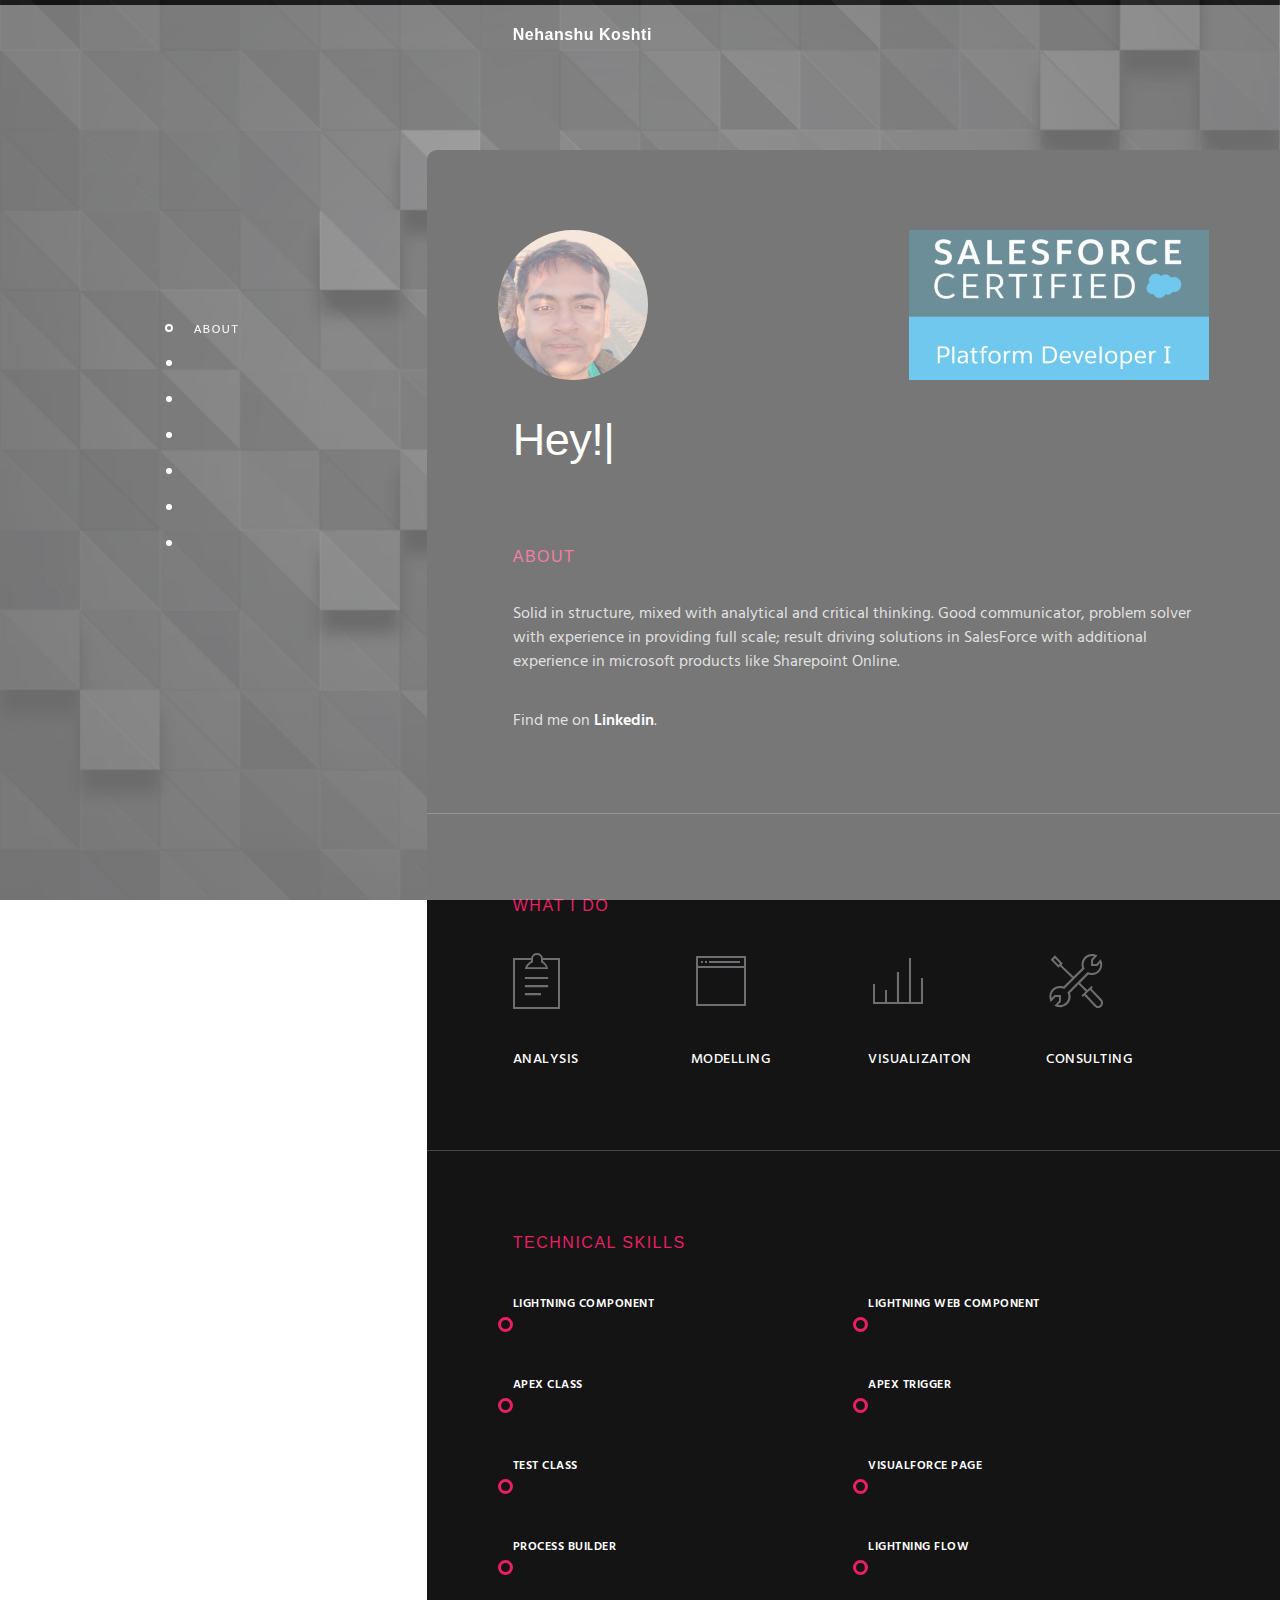
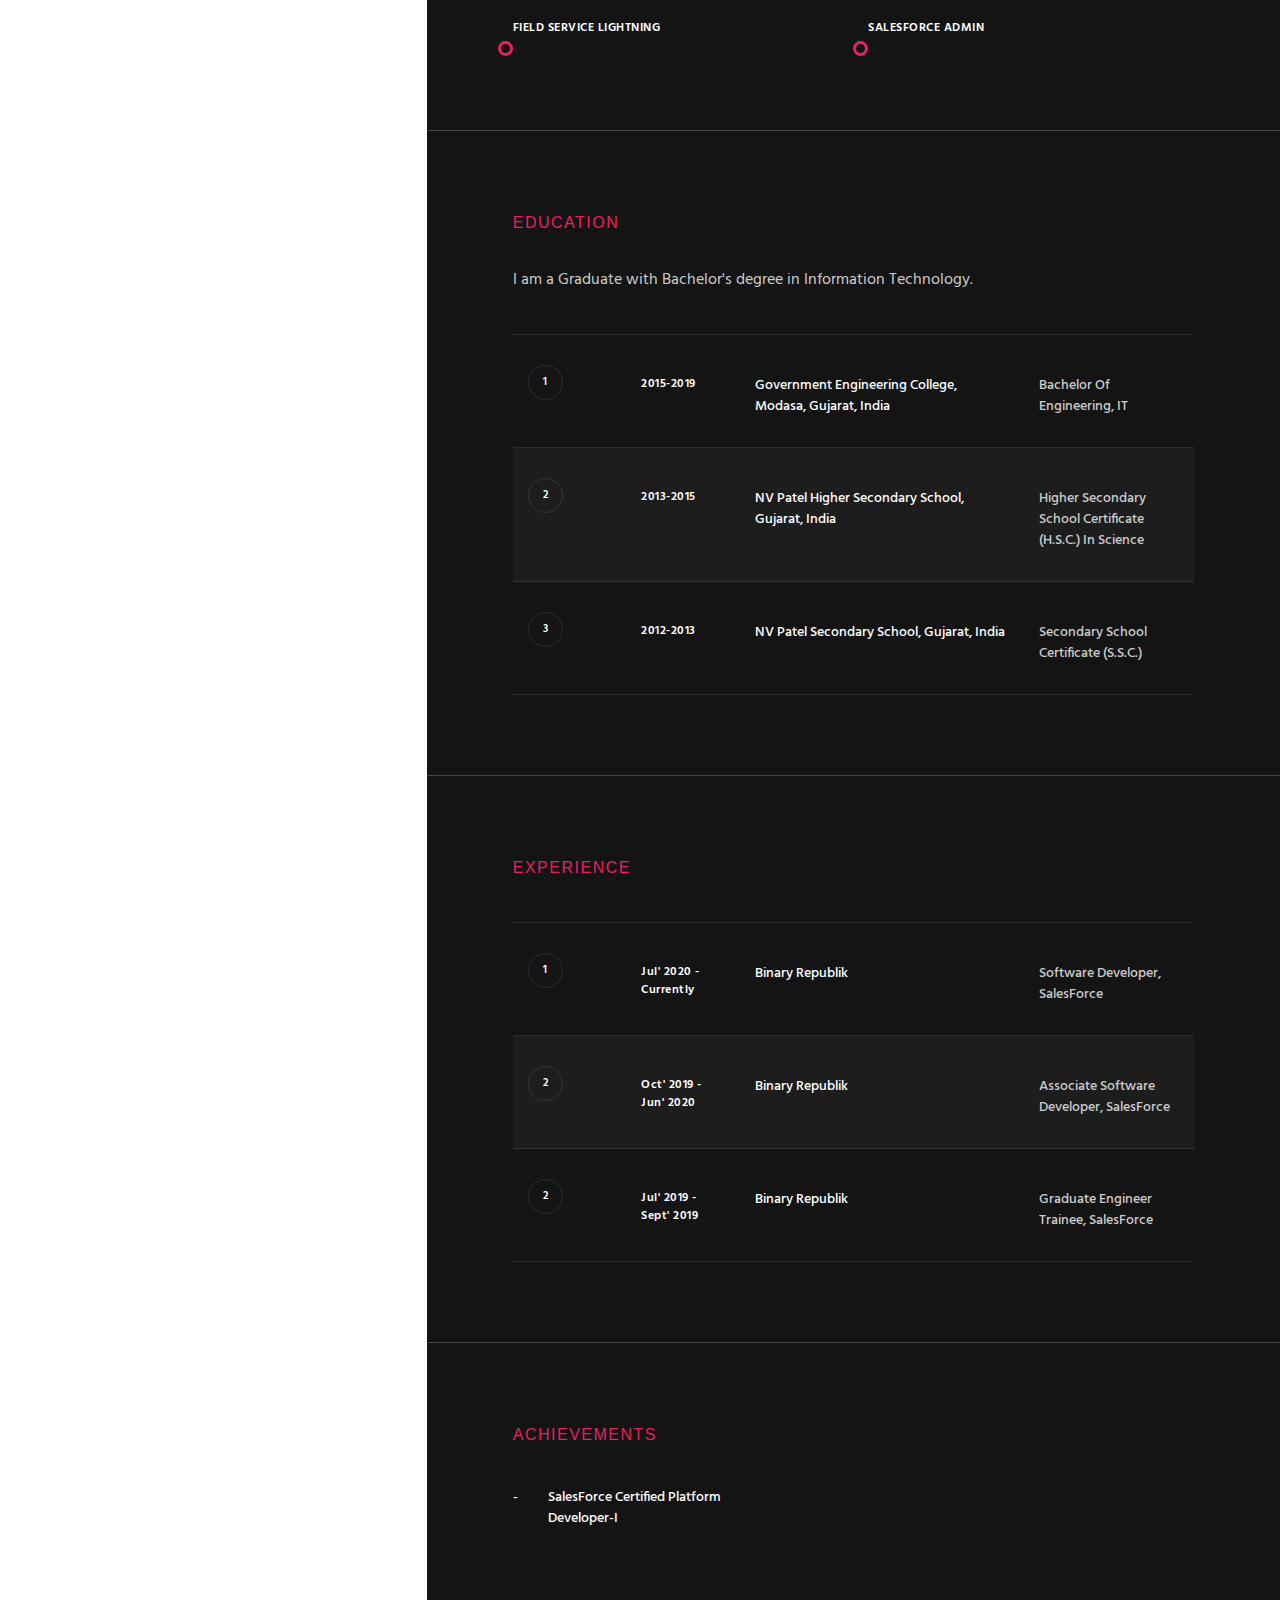
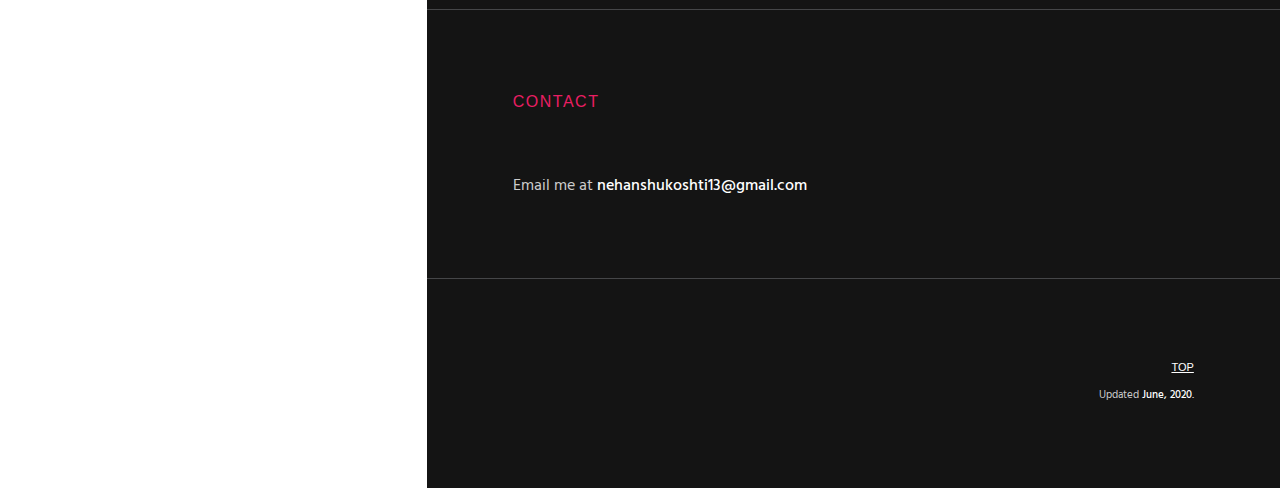
<file: index.html>
<!DOCTYPE html>
<html lang="en" class="no-js">

<head>
	<meta charset="UTF-8" />
	<meta name="viewport" content="width=device-width, initial-scale=1.0, maximum-scale=1.0, user-scalable=no" />
	<title>Nehanshu</title>
	<meta name="description" content="Nehanshu koshti- CV / Resume / Personal Website Template by Adit Pandey" />
	<meta name="keywords" content="Nehanshu koshti, SalesForce Developer, Software Engineer" />
	<meta name="author" content="Nehanshu koshti"/>

	<!--Favicon-->
	<link rel="shortcut icon" href="favicon.ico">
	<link rel="icon" href="favicon.ico" type="image/x-icon">

	<!--Fonts-->
	<link href='https://fonts.googleapis.com/css?family=Oswald:300,400,500,600,700|Hind:400,500,300,600' rel='stylesheet' type='text/css'>

	<!--CSS-->
	<link rel="stylesheet" type="text/css" href="css/style.css" />

</head>
<body id="body" data-ng-app="contactApp">

	<!--Fixed Bg Image-->
	<div class="fixed-bg"></div>
	<div class="fixed-bg-overlay"></div>
	<!--/Fixed Bg Image-->

	<!--Preloader-->
	<div id="pre_load" class="preloader-it">
		<div id="la_anim" class="la-anim-1"></div>
	</div>
	<!--/Preloader-->

	<!--Container-->
	<div class="container-fluid">
		<div class="row">
			<div id="vertical_nav_wrap" class="col-lg-4 col-xs-12 pad-zero vertical-nav-wrap">

				<!--Navigation-->
				<nav class="navbar navbar-default vertical-nav" role="navigation">
					<div class="navbar-header">
						<button type="button" class="btn btn-default navbar-toggle" data-toggle="collapse" 
						data-target="#navbar_collapse">
						<span class="mask"></span>
						<span class="btn-label">
							<span class="pe-7s-menu"></span>
						</span>
					</button>
				</div>
				<div class="collapse navbar-collapse" id="navbar_collapse">
					<ul class="nav navbar-nav">
						<li><a data-scroll href="#body"></a><span>about</span></li>
						<li><a data-scroll href="#services_sec"></a><span>services</span></li>
						<li><a data-scroll href="#skill_sec"></a><span>skills</span></li>
						<li><a data-scroll href="#edu_sec"></a><span>education</span></li>
						<li><a data-scroll href="#exp_sec"></a><span>experience</span></li>
						<li><a data-scroll href="#achivement_sec"></a><span>achivements</span></li>
					<!--	<li><a data-scroll href="#reference_sec"></a><span>reference</span> -->
							<li><a data-scroll href="#contact_sec"></a><span>contact</span></li>
						</ul>
					</div>
				</nav>
				<!--/Navigation-->

			</div>
			<div class="col-lg-8 col-xs-12 pad-zero">

				<!--Header-->
				<header>
					<div class="header-wrap col-lg-10 center-div">
						<div class="float-left name">
							<a data-scroll href="#body">
								<span>
									Nehanshu Koshti
								</span>
							</a>	
						</div>
					</div>
					<div class="clearfix"></div>
				</header>
				<!--/Header-->

				<!--Main Content-->
				<div id="main_content" class="content-block margin-top-150 margin-top-sm-70 margin-top-xs-50">
					
					<!--Introduction Sec-->
					<section id="intro_content_sec"  class="col-lg-10 col-md-11 col-sm-11 center-div intro-content-wrap sec-pad">
						<div class="row">
							<div class="person-img margin-bottom-xs col-md-6"></div>
							<a href="https://www.youracclaim.com/badges/f09fb046-1c1c-488d-8884-b8be28b7129c/public_url" target="blank"><div class="badge-img margin-bottom-xs col-md-6" style="float:right"></div></a>
						</div>
						<h1>
							Hey!<span id="typed"></span>
						</h1>
						<h6>
							about
						</h6>
						<p class="pad-bottom-35 wow fadeInUp" data-wow-duration=".6s">
							Solid in structure, mixed with analytical and critical thinking. Good communicator, problem solver with experience in providing full scale; result driving solutions in SalesForce with additional experience in microsoft products like Sharepoint Online.   
						</p>
						<p class="wow fadeInUp" data-wow-duration=".4s">
						Find me on <a class="goto-social" href="https://www.linkedin.com/in/nehanshu-koshti-b97408118/" target="_blank">Linkedin</a>.
						</p>
					</section>
					<!--/Introduction Sec-->

					<hr class="separater-hr"/>

					<!--WhatWeDo Sec-->
					<section id="services_sec"  class="col-lg-10 col-md-11 col-sm-11 center-div services-icon-wrap  sec-pad-top sec-pad-bottom-xs">
						<h6>what i do</h6>
						<div class="row">
							<div class="col-sm-3 col-xs-6 margin-bottom-sm icon-wrap wow fadeInLeft" data-wow-duration=".4s" data-wow-delay=".3s">
								<span class="icon pe-7s-note2"></span>
								<span class="key-fact">
									Analysis
								</span>
							</div>
							
							<div class="col-sm-3 col-xs-6 margin-bottom-sm icon-wrap wow fadeInLeft" data-wow-duration=".4s" data-wow-delay=".1s">
								<span class="icon pe-7s-browser"></span>
								<span class="key-fact">
									Modelling
								</span>
							</div>
							<div class="col-sm-3 col-xs-6 margin-bottom-sm icon-wrap wow fadeInLeft" data-wow-duration=".4s" data-wow-delay="0s">
								<span class="icon pe-7s-graph3"></span>
								<span class="key-fact">
									Visualizaiton
								</span>
							</div>
							<div class="col-sm-3 col-xs-6 margin-bottom-sm icon-wrap wow fadeInLeft" data-wow-duration=".4s" data-wow-delay=".2s">
								<span class=" icon pe-7s-tools"></span>
								<span class="key-fact">
									Consulting
								</span>
							</div>
							
						</div>
					</section>
					<!--/WhatWeDo Sec-->

					<hr class="separater-hr"/>

					<!--Skills Sec-->
					<section id="skill_sec"  class="col-lg-10 col-md-11 col-sm-11 center-div skills-wrap  sec-pad-top sec-pad-bottom-xs">
						<h6>technical skills</h6>
						<p class="wow fadeInUp" data-wow-duration=".4s">
						<div class="row margin-top-40">
							<div class="col-sm-5 margin-bottom-sm">
								<span class="progress-cat">Lightning Component</span>
								<div class="progress-bar-graph">
									<div class="progress-bar-wrap">
										<div class="bar-wrap">
											<span data-width="90">
												<strong><i>90</i>%</strong>
											</span>
										</div>
									</div>
								</div>
							</div>
							<div class="col-sm-offset-1 col-sm-5 margin-bottom-sm">
								<span class="progress-cat">Lightning Web Component</span>
								<div class="progress-bar-graph">
									<div class="progress-bar-wrap">
										<div class="bar-wrap">
											<span data-width="85">
												<strong><i>85</i>%</strong>
											</span>
										</div>
									</div>
								</div>
							</div>
							<div class="clearfix"></div>
							<div class="col-sm-5 margin-bottom-sm">
								<span class="progress-cat">Apex Class</span>
								<div class="progress-bar-graph">
									<div class="progress-bar-wrap">
										<div class="bar-wrap">
											<span data-width="80">
												<strong><i>80</i>%</strong>
											</span>	
										</div>
									</div>
								</div>
							</div>
							<div class="col-sm-offset-1 col-sm-5 margin-bottom-sm">
								<span class="progress-cat">Apex Trigger</span>
								<div class="progress-bar-graph">
									<div class="progress-bar-wrap">
										<div class="bar-wrap">
											<span data-width="85">
												<strong><i>85</i>%</strong>
											</span>
										</div>
									</div>
								</div>
							</div>
							<div class="clearfix"></div>
							<div class="col-sm-5 margin-bottom-sm">
								<span class="progress-cat">Test Class</span>
								<div class="progress-bar-graph">
									<div class="progress-bar-wrap">
										<div class="bar-wrap">
											<span data-width="75">
												<strong><i>75</i>%</strong>
											</span>
										</div>
									</div>
								</div>
							</div>
							<div class="col-sm-offset-1 col-sm-5 margin-bottom-sm">
								<span class="progress-cat">Visualforce page</span>
								<div class="progress-bar-graph">
									<div class="progress-bar-wrap">
										<div class="bar-wrap">
											<div class="bar-wrap">
												<span data-width="75">
													<strong><i>75</i>%</strong>
												</span>
											</div>
										</div>
									</div>
								</div>
							</div>
							<div class="clearfix"></div>
							<div class="col-sm-5 margin-bottom-sm">
								<span class="progress-cat">Process builder</span>
								<div class="progress-bar-graph">
									<div class="progress-bar-wrap">
										<div class="bar-wrap">
											<span data-width="90">
												<strong><i>90</i>%</strong>
											</span>
										</div>
									</div>
								</div>
							</div>
							<div class="col-sm-offset-1 col-sm-5 margin-bottom-sm">
								<span class="progress-cat">Lightning Flow</span>
								<div class="progress-bar-graph">
									<div class="progress-bar-wrap">
										<div class="bar-wrap">
											<div class="bar-wrap">
												<span data-width="90">
													<strong><i>90</i>%</strong>
												</span>
											</div>
										</div>
									</div>
								</div>
							</div>
							<div class="col-sm-5 margin-bottom-sm">
								<span class="progress-cat">Field Service Lightning</span>
								<div class="progress-bar-graph">
									<div class="progress-bar-wrap">
										<div class="bar-wrap">
											<span data-width="65">
												<strong><i>65</i>%</strong>
											</span>
										</div>
									</div>
								</div>
							</div>
							<div class="col-sm-offset-1 col-sm-5 margin-bottom-sm">
								<span class="progress-cat">Salesforce Admin</span>
								<div class="progress-bar-graph">
									<div class="progress-bar-wrap">
										<div class="bar-wrap">
											<div class="bar-wrap">
												<span data-width="70">
													<strong><i>70</i>%</strong>
												</span>
											</div>
										</div>
									</div>
								</div>
							</div>
							<div class="clearfix"></div>
						</div>
					</section>
					<!--/Skills Sec-->

					<hr class="separater-hr"/>

					<!--Work Sec-->
					<div  class="portfolio-wrap project-gallery padding-sec-lg">


					</div>

					<!--/Work Sec-->


					<!--Qualfication Sec-->
					<section id="edu_sec"  class="col-lg-10 col-md-11 col-sm-11 center-div education-wrap  sec-pad">
						<h6>education</h6>
						<p class="wow fadeInUp" data-wow-duration=".4s">
							I am a Graduate with Bachelor's degree in Information Technology.
						</p>
						<div class="qualfication-wrap">
							<div class="qualfication first-row wow fadeInUp" data-wow-duration=".4s">
								<div class="col-sm-2">
									<span class="row-count"><span>1</span></span>
								</div>
								<div class="col-sm-2">
									<span class="yr-pers vertical-align-pad">2015-2019</span>
								</div>
								<div class="col-sm-5">
									<span class="insti vertical-align-pad">Government Engineering College, Modasa, Gujarat, India</span>
								</div>
								<div class="col-sm-3">
									<span class="design vertical-align-pad">
										Bachelor of Engineering, IT
									</span>
								</div>
							</div>
							<div class="qualfication wow fadeInUp" data-wow-duration=".4s">
								<div class="col-sm-2">
									<span class="row-count"><span>2</span></span>
								</div>
								<div class="col-sm-2">
									<span class="yr-pers vertical-align-pad">2013-2015</span>
								</div>
								<div class="col-sm-5">
									<span class="insti vertical-align-pad">NV Patel Higher Secondary School, Gujarat, India</span>
								</div>
								<div class="col-sm-3">
									<span class="design vertical-align-pad">
										Higher Secondary School Certificate (H.S.C.) in Science
									</span>
								</div>
							</div>
							<div class="qualfication wow fadeInUp" data-wow-duration=".4s">
								<div class="col-sm-2">
									<span class="row-count"><span>3</span></span>
								</div>
								<div class="col-sm-2">
									<span class="yr-pers vertical-align-pad">2012-2013</span>
								</div>
								<div class="col-sm-5">
									<span class="insti vertical-align-pad">NV Patel Secondary School, Gujarat, India</span>
								</div>
								<div class="col-sm-3">
									<span class="design vertical-align-pad">
										Secondary School Certificate (S.S.C.)
									</span>
								</div>
							</div>
						</div>
					</section>
					<!--/Qualfication Sec-->
					
					<hr class="separater-hr"/>

					<!--Project Sec-->
				<!--	<section id="edu_sec"  class="col-lg-10 col-md-11 col-sm-11 center-div education-wrap  sec-pad"> 
						<h6>Projects</h6>
						<p class="wow fadeInUp" data-wow-duration=".4s">With over 1.3 years of professional experience I have worked on multiple projects. Listing the projects and my role in them in order from most recent to older projects below. For my academic projects with sample of work please check the last two projects.</br>
						Find my blog of learnings and solutions I have created in my projects <a href="https://aditpandey.github.io/learningslist" style="color:gray"><strong>Here</strong></a></p>
						<div class="qualfication-wrap">
								<div class="qualfication first-row wow fadeInUp" data-wow-duration=".4s">
								<div class="col-sm-2">
									<span class="row-count"><span>1</span></span>
								</div>
								<div class="col-sm-10">																					
									<strong>Project Tracking Solution — Progress tracking reporting and Integration. (Energy and construction domain)</strong></br>
									<span class="dash-pointer">-</span>	
									<span class="achive-pts">Collaborating with a major consulting firm worked on a report utilizing data from  On Premise Project Web App consisting data of projects for a Major Public Sector Corporation. Provided integration platform for reporting by setting up Azure Users for the company, Deciding architecture, setting up Power Bi environment, setting up and connecting gateway, troubleshooting issues in Reports, providing a solution to capture history data for progress tracking, creating custom Power BI connector in MS Automate, integrating reports with on premise SharePoint using Power BI Embed and Power BI API. Created SRS and Technical Architecture Document, System Manual and Standards Operations Procedure for the project. Also conducted demos to conclude the project.</span>
								</div>
								</div>
								<div class="qualfication wow fadeInUp" data-wow-duration=".4s">
								<div class="col-sm-2">
									<span class="row-count"><span>2</span></span>
								</div>
								<div class="col-sm-10">
									<strong>Pharmaceutical Data Solutions — Competitive and operational analysis dashboards. (Pharma domain) </strong></br>
									<span class="dash-pointer">-</span>	
									<span class="achive-pts">Designed and modeled data with over 4 million rows in Power Bi. Used multiple data sources like Amazon RedShift and Postgre SQL to get the data. Optimized the dashboard to store and visualize data within Pro License Limitations. Created Competitive analysis dashboard providing client a solution to compare with the competitors and also Created an Expense Tracking and Growth analyzing solution using the SalesForce data to help user track their Expenditure, Events turnout and success and Growth to make business decisions.</span>
								</div>
								</div>
								<div class="qualfication wow fadeInUp" data-wow-duration=".4s">
								<div class="col-sm-2">
									<span class="row-count"><span>3</span></span>
								</div>
								<div class="col-sm-10">
									<strong>Be_PLG — Document Generation Solution. (Construction Domain)</strong></br>
									<span class="dash-pointer">-</span>	
									<span class="achive-pts">Working as an associate software developer created reports for a property letter generation system showcasing Business driving simple data reports like important document status, generated document report, document approval status report and 2 other reports as per requirements using data from SharePoint and creating logic and tabular visualization for the reports using JS and HTML and integrated the reports on Sharepoint Online. Also created documentation like User Guide and Deployment Guide for the client and provided a training session for conclusion</span>
								</div>
								</div>
								<div class="qualfication wow fadeInUp" data-wow-duration=".4s">
								<div class="col-sm-2">
									<span class="row-count"><span>4</span></span>
								</div>
								<div class="col-sm-10">
									<strong>SuretyWave — Bond Providing Application</strong></br>
									<span class="dash-pointer">-</span>	
									<span class="achive-pts">Worked as an itern on a Data Purging and Archival module providing data cleaning and archival solution for years of bond data. Used C# and angular with SQL Server to provide reports, worked on complex stored procedures on SQL server and created and converted 50 reports from RDLC to angular based tabular visuals. Created procedures to remove bonds and archive bonds based on configurations at time of creation, preferences selected by user or automated purging and archival for bonds before a certain period or with decided properties</span>
								</div>		
								</div>
								<div class="qualfication wow fadeInUp" data-wow-duration=".4s">
								<div class="col-sm-2">
									<span class="row-count"><span>5</span></span>
								</div>
								<div class="col-sm-10">
									<strong>Formula1 Statistical Analysis Report - Academic Project  </strong> <a href="https://aditpandey.github.io/f1" style="color:gray"><strong>  Check it here</strong></a></br>
									<span class="dash-pointer">-</span>	
									<span class="achive-pts">Used web scraping in power bi to get data required for the dashboard. With personal drive and interest for F1, cerated a report to analyse data of results over all the 70 years of Formula 1 racing including track, driver and team comparisons based on my own curosity to know details in a way not found anywhere else.</span>
								</div>
								</div>
								<div class="qualfication wow fadeInUp" data-wow-duration=".4s">
								<div class="col-sm-2">
									<span class="row-count"><span>6</span></span>
								</div>
								<div class="col-sm-10">																		
									<strong>HR Analysis- Academic Project</strong> <a href="https://aditpandey.github.io/hr" style="color:gray"><strong>  Check it here</strong></a></br>
									<span class="dash-pointer">-</span>	
									<span class="achive-pts">Created a report with sample data of an organization which is one of the most common use case of organizational data. Analyzed data for all derivable reports and then created hiring, salary, experience and gender analysis and trends for an organization. Implementd an export report to PDF and send as Email functionality for the report using Poower BI embeeded and Power BI rest API. Developed an app/custom connector on MS Automate to achieve the fore mentioned functionality. </span>
								</div>
							</div>								
							
						</div>
					</section>
					<!--/Project Sec-->
				


				<!--	<hr class="separater-hr"/>  -->

					<!--Experience Sec-->
					<section id="exp_sec"  class="col-lg-10 col-md-11 col-sm-11 center-div education-wrap  sec-pad">
						<h6>experience</h6>
						<div class="qualfication-wrap">
							<div class="qualfication first-row wow fadeInUp" data-wow-duration=".4s">
								<div class="col-sm-2">
									<span class="row-count"><span>1</span></span>
								</div>
								<div class="col-sm-2">
									<span class="yr-pers vertical-align-pad">Jul' 2020 - Currently</span>
								</div>
								<div class="col-sm-5">
									<span class="insti vertical-align-pad">Binary Republik</span>
								</div>
								<div class="col-sm-3">
									<span class="design vertical-align-pad">
										Software developer, SalesForce
									</span>
								</div>
							</div>
							<div class="qualfication wow fadeInUp" data-wow-duration=".4s">
								<div class="col-sm-2">
									<span class="row-count"><span>2</span></span>
								</div>
								<div class="col-sm-2">
									<span class="yr-pers vertical-align-pad">Oct' 2019 - Jun' 2020</span>
								</div>
								<div class="col-sm-5">
									<span class="insti vertical-align-pad">Binary Republik</span>
								</div>
								<div class="col-sm-3">
									<span class="design vertical-align-pad">
										Associate Software Developer, SalesForce
									</span>
								</div>
							</div>
							<div class="qualfication wow fadeInUp" data-wow-duration=".4s">
								<div class="col-sm-2">
									<span class="row-count"><span>2</span></span>
								</div>
								<div class="col-sm-2">
									<span class="yr-pers vertical-align-pad">Jul' 2019 - Sept' 2019</span>
								</div>
								<div class="col-sm-5">
									<span class="insti vertical-align-pad">Binary Republik</span>
								</div>
								<div class="col-sm-3">
									<span class="design vertical-align-pad">
										Graduate Engineer Trainee, SalesForce
									</span>
								</div>
							</div>
						
					</section>
					<!--/Experience Sec-->

					<hr class="separater-hr"/>

					<!--Achivement Sec-->
					<section id="achivement_sec"  class="col-lg-10 col-md-11 col-sm-11 center-div achivement-wrap  sec-pad-top sec-pad-bottom-sm">
						<h6>ACHIEVEMENTS</h6>
						<div class="achivement-list-wrap margin-top-40">
							<ul class="row">
								<li class="col-sm-6">
									<ul>
										<li class="margin-bottom-xs wow fadeInUp" data-wow-duration=".4s" data-wow-delay="0s">
											<span class="dash-pointer">-</span>
											<span class="achive-pts">SalesForce Certified Platform Developer-I</span>
										</li>
										
									</ul>
								</li>

							</ul>
						</div>
					</section>
					<!--/Achivement Sec-->

					<!--]<hr class="separater-hr"/>

					<!--Rference Sec-->
					<!--<section id="reference_sec"  class="col-lg-10 col-md-11 col-sm-11 center-div education-wrap  sec-pad">
						<h6>reference</h6>
						<div class="qualfication-wrap">
							<div class="qualfication first-row wow fadeInUp" data-wow-duration=".4s">
								<div class="col-sm-2">
									<span class="row-count"><span>1</span></span>
								</div>

								<div class="col-sm-5">
									<span class="insti vertical-align-pad">Pooja Atkotiya<br>Sharepoint engineer<br> @ Alept consulting Pvt Ltd</span>
								</div>
								<div class="col-sm-5">
									<span class="design vertical-align-pad">
										<a href="mailto:pooja.atkotiya@gmail.com" style="color: white">pooja.atkotiya@gmail.com</a>
									</span>
								</div>
							</div>
							<div class="qualfication wow fadeInUp" data-wow-duration=".4s">
								<div class="col-sm-2">
									<span class="row-count"><span>2</span></span>
								</div>
								<div class="col-sm-5">
									<span class="insti vertical-align-pad">Karan Kular<br>Senior Software Engineer</br> @ CGI Inc</span>
								</div>
								<div class="col-sm-5">
									<span class="design vertical-align-pad">
										<a href="mailto:kbkular@gmail.com" style="color: white">kbkular@gmail.com</a>
									</span>
								</div>
							</div>

							
						</section>
						<!--/Reference Sec-->
						
						<hr class="separater-hr"/>
						
						<!--Contact Sec-->
						<section id="contact_sec"  class="col-lg-10 col-md-11 col-sm-11 center-div contact-wrap sec-pad">
							<h6>contact</h6>
							<div class="email-direct">
								<p class="wow fadeInRight" data-wow-duration=".4s">Email me at <a href="mailto:aditp7566@gmail.com">nehanshukoshti13@gmail.com</a></p>
							</div>
						</section>
						<!--Contact Sec-->
						
						<hr class="separater-hr"/>
						
						<!--Footer-->
						<footer class="col-lg-10 col-md-11 col-sm-11 center-div contact-wrap  sec-pad">
							<div class="row">
								<div class="col-sm-6 available-wrap">
									<!--<span class="available-pointer"></span>
									<span class="available-tag">Available for Employment.</span>--!>
								</div>
								<div class="col-sm-6">
									<div class="goto-top text-right float-right">
										<a data-scroll href="#body">
											<span data-hover="top">
												top
											</span>
										</a>
									</div>
									<div class="copywrite-wrap text-right float-right">
										<p class="copywrite"></b> Updated <b>June, 2020.</b></p>
									</div>
								</div>
							</div>
						</footer>
						<!--/Footer-->
						
					</div>
					<!--/Main Content-->
					
				</div>
			</div>
		</div>
		<!-- /Container -->
		
		<!-- Scripts -->
		<script src="js/jquery-1.12.4.min.js"></script>
		<script src="js/angular.min.js"></script>
		<script src="js/bootstrap.min.js"></script>
		<script src="js/modernizr.custom.js"></script>
		<script src="js/app.js"></script>
		<script src="js/controllers.js"></script>
		<script src="js/jquery.placeholder.js"></script>
		<script src="js/smooth-scroll.js"></script>
		<script src="js/countTo.js"></script>
		<script src="js/jQuery.appear.js"></script>
		<script src="js/isotope.js"></script>
		<script src="js/typed.js"></script>
		<script src="js/lightgallery-all.js"></script>
		<script src="js/jquery.mousewheel.min.js"></script>
		<script src="js/owl.carousel.min.js"></script>
		<script src="js/froogaloop2.min.js"></script>
		<script src="js/wow.min.js"></script>
		<script src="js/init.js"></script>
	</body>

	</html>
</file>
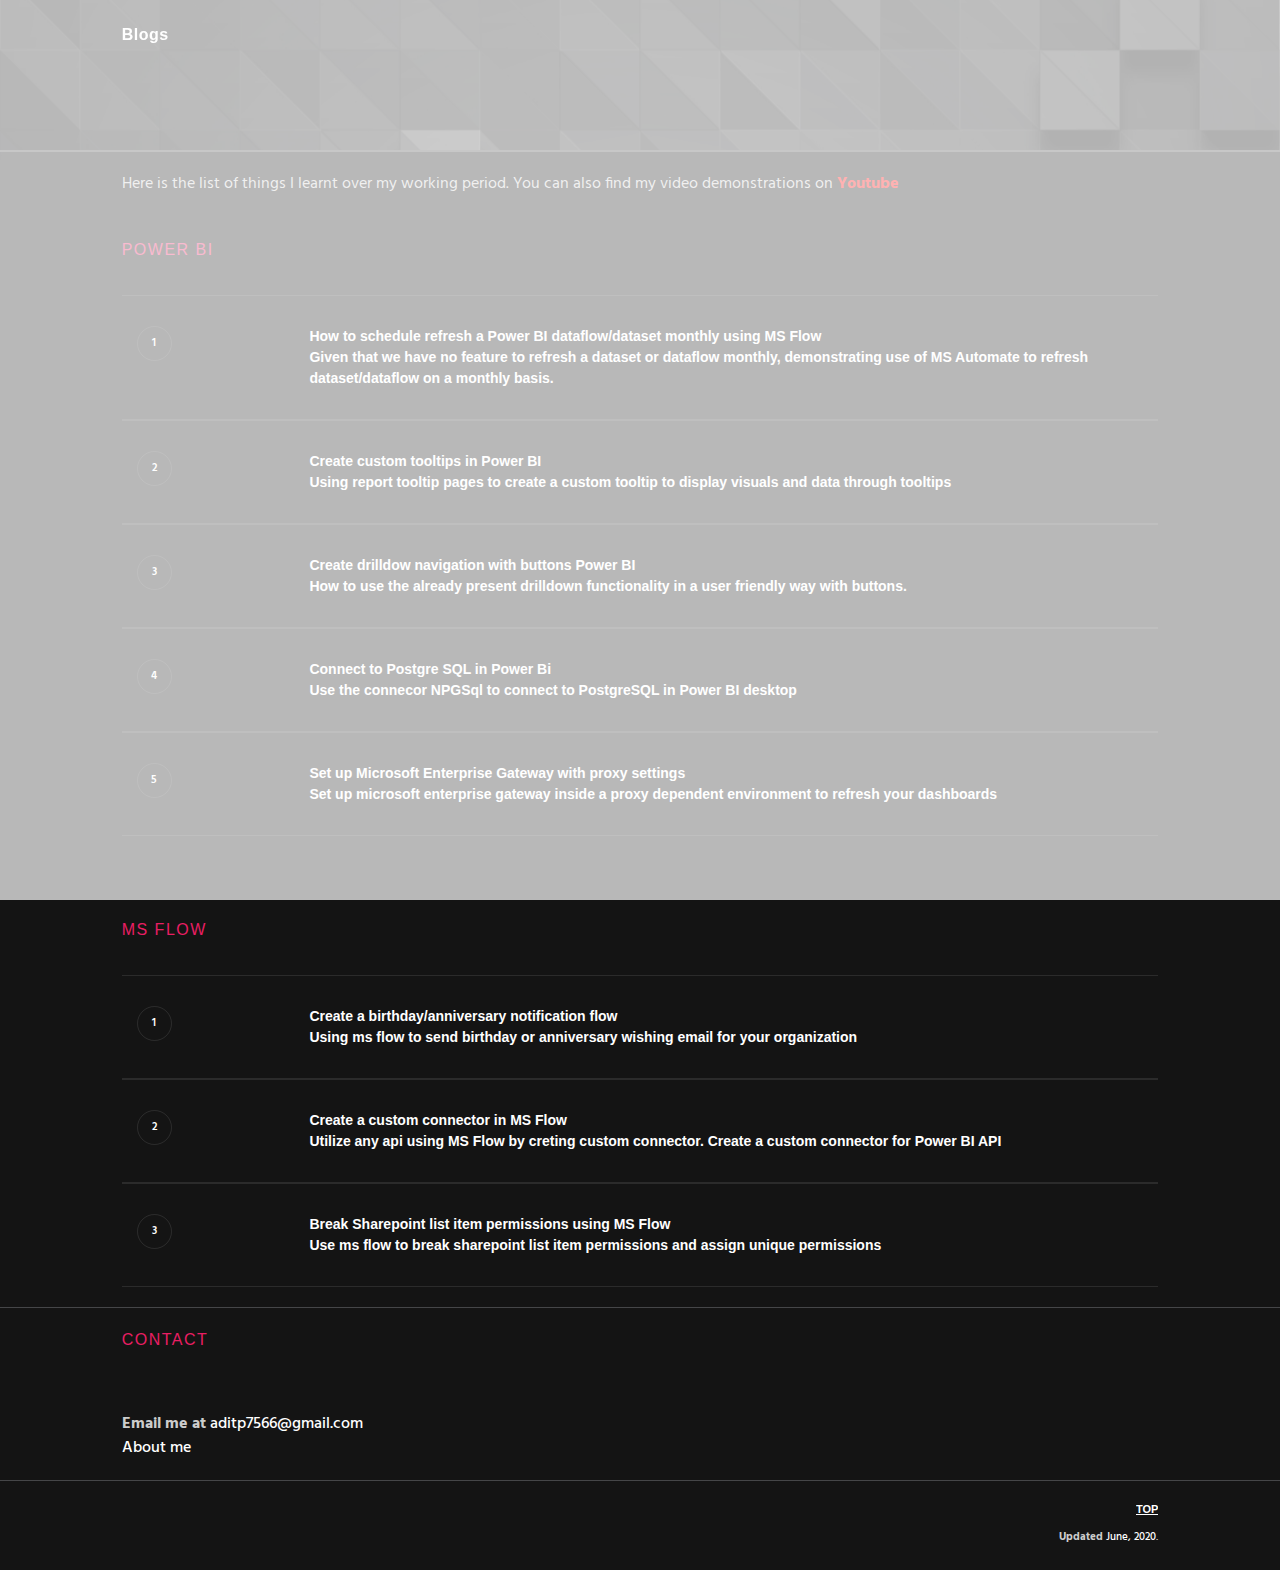
<file: learningslist.html>
<!DOCTYPE html>
<html lang="en" class="no-js">

<head>
	<meta charset="UTF-8" />
	<meta name="viewport" content="width=device-width, initial-scale=1.0, maximum-scale=1.0, user-scalable=no" />
	<title>Blog list</title>
	<meta name="description" content="Blog, techincal, power bi, ms flow" />
	<meta name="keywords" content="MS Flow, Power BI" />
	<meta name="author" content="Adit Pandey" />

	<!--Favicon-->
	<link rel="shortcut icon" href="favicon.ico">
	<link rel="icon" href="favicon.ico" type="image/x-icon">

	<!--Fonts-->
	<link href='https://fonts.googleapis.com/css?family=Oswald:300,400,500,600,700|Hind:400,500,300,600'
		rel='stylesheet' type='text/css'>

	<!--CSS-->
	<link rel="stylesheet" type="text/css" href="css/blogstyle.css" />

</head>

<body id="body" data-ng-app="contactApp">

	<!--Fixed Bg Image-->
	<div class="fixed-bg"></div>
	<div class="fixed-bg-overlay"></div>
	<!--/Fixed Bg Image-->

	<!--Preloader-->
	<div id="pre_load" class="preloader-it">
		<div id="la_anim" class="la-anim-1"></div>
	</div>
	<!--/Preloader-->

	<!--Container-->
	<div class="container-fluid">
		<div class="row">

			<div class="col-lg-12 col-xs-12 pad-zero">

				<!--Header-->
				<header>
					<div class="header-wrap col-lg-10 center-div">
						<div class="float-left name">
							<a data-scroll href="#body">
								<span>
									Blogs
								</span>
							</a>
						</div>
					</div>
					<div class="clearfix"></div>
				</header>
				<!--/Header-->

				<!--Main Content-->
				<div id="main_content" class="content-block margin-top-150 margin-top-sm-70 margin-top-xs-50">

					<!--Introduction Sec-->

					<!--/Introduction Sec-->

					<hr class="separater-hr" />

					<!--WhatWeDo Sec-->
					<!--/WhatWeDo Sec-->
					<!--Skills Sec-->
					<!-- <section id="skill_sec"  class="col-lg-10 col-md-11 col-sm-11 center-div skills-wrap  sec-pad-top sec-pad-bottom-xs">
						<h6>technical skills</h6>
						<p class="wow fadeInUp" data-wow-duration=".4s">
							With skills sharpened by experience, I am capable of providing full scale reporting solution from environment setup to deployment with my technical skills in Power bi. I have worked and aquired the skillset relating to Power BI as mentioned below. As an IT engineer I have also had development experience in react js and redux with Sharepoint online(SPFX). Currently in process of learning Tableau and Python + R to further enhance my skill set towards achieving my goal of being a data scientist 
						</p>
						<div class="row margin-top-40">
							<div class="clearfix"></div>
							<div class="col-sm-5 margin-bottom-sm">
								<span class="progress-cat">Microsoft Power Automate</span>
								<div class="progress-bar-graph">
									<div class="progress-bar-wrap">
										<div class="bar-wrap">
											<span data-width="75">
												<strong><i>75</i>%</strong>
											</span>
										</div>
									</div>
								</div>
							</div>
							<div class="col-sm-offset-1 col-sm-5 margin-bottom-sm">
								<span class="progress-cat">Sharepoint Online</span>
								<div class="progress-bar-graph">
									<div class="progress-bar-wrap">
										<div class="bar-wrap">
											<div class="bar-wrap">
												<span data-width="90">
													<strong><i>90</i>%</strong>
												</span>
											</div>
										</div>
									</div>
								</div>
							</div>
							<div class="col-sm-5 margin-bottom-sm">
								<span class="progress-cat">Python</span>
								<div class="progress-bar-graph">
									<div class="progress-bar-wrap">
										<div class="bar-wrap">
											<span data-width="65">
												<strong><i>65</i>%</strong>
											</span>
										</div>
									</div>
								</div>
							</div>
							<div class="col-sm-offset-1 col-sm-5 margin-bottom-sm">
								<span class="progress-cat">React JS/Javascript</span>
								<div class="progress-bar-graph">
									<div class="progress-bar-wrap">
										<div class="bar-wrap">
											<div class="bar-wrap">
												<span data-width="90">
													<strong><i>90</i>%</strong>
												</span>
											</div>
										</div>
									</div>
								</div>
							</div>
							<div class="clearfix"></div>
						</div>
					</section> -->
					<!--/Skills Sec-->



					<!--Qualfication Sec-->
					<!--/Qualfication Sec-->

					<hr class="separater-hr" />

					<!--Power Bi Sec-->
					<section id="edu_sec" class="col-lg-10 col-md-11 col-sm-11 center-div education-wrap  sec-pad">
						
						<p class="wow fadeInUp" data-wow-duration=".4s">
							Here is the list of things I learnt over my working period. You can also find my video demonstrations on <a href="https://www.youtube.com/channel/UCAfxT1AUwea-DdRui4fMT7A" target="blank"><strong style="color: red;">Youtube<strong</a>
						</p>

						<h6 style="margin-top: 42px;">Power Bi</h6>
						
							
							<a href="https://aditpandey.github.io/monthlyrefresh/monthlydatasetrefresh.html" target="blank">
								<div class="qualfication first-row wow fadeInUp" data-wow-duration=".4s">
									<div class="col-sm-2">
										<span class="row-count"><span>1</span></span>
									</div>
									<div class="col-sm-10">
										<strong>How to schedule refresh a Power BI dataflow/dataset monthly using MS
											Flow</strong></br>
										<span class="dash-pointer">Given that we have no feature to refresh a dataset or
											dataflow monthly, demonstrating use of MS Automate to refresh
											dataset/dataflow on a monthly basis.</span>
										<span class="achive-pts"></span>
									</div>
								</div>
							</a>
							<a href="https://aditpandey.github.io/customtooltip/customtooltip.html" target="blank">
								<div class="qualfication first-row wow fadeInUp" data-wow-duration=".4s">
									<div class="col-sm-2">
										<span class="row-count"><span>2</span></span>
									</div>
									<div class="col-sm-10">
										<strong>Create custom tooltips in Power BI</strong></br>
										<span class="dash-pointer">Using report tooltip pages to create a custom tooltip
											to display visuals and data through tooltips</span>
										<span class="achive-pts"></span>
									</div>
								</div>
							</a>
							<a href="https://aditpandey.github.io/drilldown/buttondrilldown.html" target="blank">
								<div class="qualfication first-row wow fadeInUp" data-wow-duration=".4s">
									<div class="col-sm-2">
										<span class="row-count"><span>3</span></span>
									</div>
									<div class="col-sm-10">
										<strong>Create drilldow navigation with buttons Power BI</strong></br>
										<span class="dash-pointer">How to use the already present drilldown functionality in a user friendly way with buttons.</span>
										<span class="achive-pts"></span>
									</div>
								</div>
							</a>
							<a href="https://aditpandey.github.io/" target="blank">
								<div class="qualfication first-row wow fadeInUp" data-wow-duration=".4s">
									<div class="col-sm-2">
										<span class="row-count"><span>4</span></span>
									</div>
									<div class="col-sm-10">
										<strong>Connect to Postgre SQL in Power Bi</strong></br>
										<span class="dash-pointer">Use the connecor NPGSql to connect to PostgreSQL in Power BI desktop</span>
										<span class="achive-pts"></span>
									</div>
								</div>
							</a>
							<a href="https://aditpandey.github.io/" target="blank">
								<div class="qualfication first-row wow fadeInUp" data-wow-duration=".4s">
									<div class="col-sm-2">
										<span class="row-count"><span>5</span></span>
									</div>
									<div class="col-sm-10">
										<strong>Set up Microsoft Enterprise Gateway with proxy settings</strong></br>
										<span class="dash-pointer">Set up microsoft enterprise gateway inside a proxy dependent environment to refresh your dashboards</span>
										<span class="achive-pts"></span>
									</div>
								</div>
							</a>
						
						</section>

						<!--MS Flow Sec-->
						<section id="edu_sec" class="col-lg-10 col-md-11 col-sm-11 center-div education-wrap  sec-pad">
							<h6 style="margin-top: 42px;">MS Flow</h6>
							<a href="https://aditpandey.github.io/" target="blank">
								<div class="qualfication first-row wow fadeInUp" data-wow-duration=".4s">
									<div class="col-sm-2">
										<span class="row-count"><span>1</span></span>
									</div>
									<div class="col-sm-10">
										<strong>Create a birthday/anniversary notification flow</strong></br>
										<span class="dash-pointer"></span>
										<span class="achive-pts">Using ms flow to send birthday or anniversary wishing
											email for your organization</span>
									</div>
								</div>
							</a>
							<a href="https://aditpandey.github.io/" target="blank">
								<div class="qualfication first-row wow fadeInUp" data-wow-duration=".4s">
									<div class="col-sm-2">
										<span class="row-count"><span>2</span></span>
									</div>
									<div class="col-sm-10">
										<strong>Create a custom connector in MS Flow</strong></br>
										<span class="dash-pointer"></span>
										<span class="achive-pts">Utilize any api using MS Flow by  creting custom connector. Create a custom connector for Power BI API</span>
									</div>
								</div>
							</a>
							<a href="https://aditpandey.github.io/" target="blank">
								<div class="qualfication first-row wow fadeInUp" data-wow-duration=".4s">
									<div class="col-sm-2">
										<span class="row-count"><span>3</span></span>
									</div>
									<div class="col-sm-10">
										<strong>Break Sharepoint list item permissions using MS Flow</strong></br>
										<span class="dash-pointer"></span>
										<span class="achive-pts">Use ms flow to break sharepoint list item permissions and assign unique permissions</span>
									</div>
								</div>
							</a>
						</section>
				

				
				<!--/Project Sec-->




				<hr class="separater-hr" />

				<!--Contact Sec-->
				<section id="contact_sec" class="col-lg-10 col-md-11 col-sm-11 center-div contact-wrap sec-pad">
					<h6>contact</h6>
					<div class="email-direct">
						<p class="wow fadeInRight" data-wow-duration=".4s">Email me at <a
								href="mailto:aditp7566@gmail.com">aditp7566@gmail.com</a></p>
						<p class="wow fadeInRight" data-wow-duration=".4s"><a href="https://aditpandey.github.io">About
								me</a></p>
					</div>
				</section>
				<!--Contact Sec-->

				<hr class="separater-hr" />

				<!--Footer-->
				<footer class="col-lg-10 col-md-11 col-sm-11 center-div contact-wrap  sec-pad">
					<div class="row">
						<div class="col-sm-6 available-wrap">
							<!--<span class="available-pointer"></span>
										<span class="available-tag">Available for Employment.</span>--!>
									</div>
									<div class="col-sm-6">
										<div class="goto-top text-right float-right">
											<a data-scroll href="#body">
												<span data-hover="top">
													top
												</span>
											</a>
										</div>
										<div class="copywrite-wrap text-right float-right">
											<p class="copywrite"></b> Updated <b>June, 2020.</b></p>
										</div>
									</div>
								</div>
							</footer>
							<!--/Footer-->

						</div>
						<!--/Main Content-->

					</div>
			</div>
		</div>
		<!-- /Container -->

		<!-- Scripts -->
		<script src="js/jquery-1.12.4.min.js"></script>
		<script src="js/angular.min.js"></script>
		<script src="js/bootstrap.min.js"></script>
		<script src="js/modernizr.custom.js"></script>
		<script src="js/app.js"></script>
		<script src="js/controllers.js"></script>
		<script src="js/jquery.placeholder.js"></script>
		<script src="js/smooth-scroll.js"></script>
		<script src="js/countTo.js"></script>
		<script src="js/jQuery.appear.js"></script>
		<script src="js/isotope.js"></script>
		<script src="js/typed.js"></script>
		<script src="js/lightgallery-all.js"></script>
		<script src="js/jquery.mousewheel.min.js"></script>
		<script src="js/owl.carousel.min.js"></script>
		<script src="js/froogaloop2.min.js"></script>
		<script src="js/wow.min.js"></script>
		<script src="js/init.js"></script>
</body>

</html>
</file>
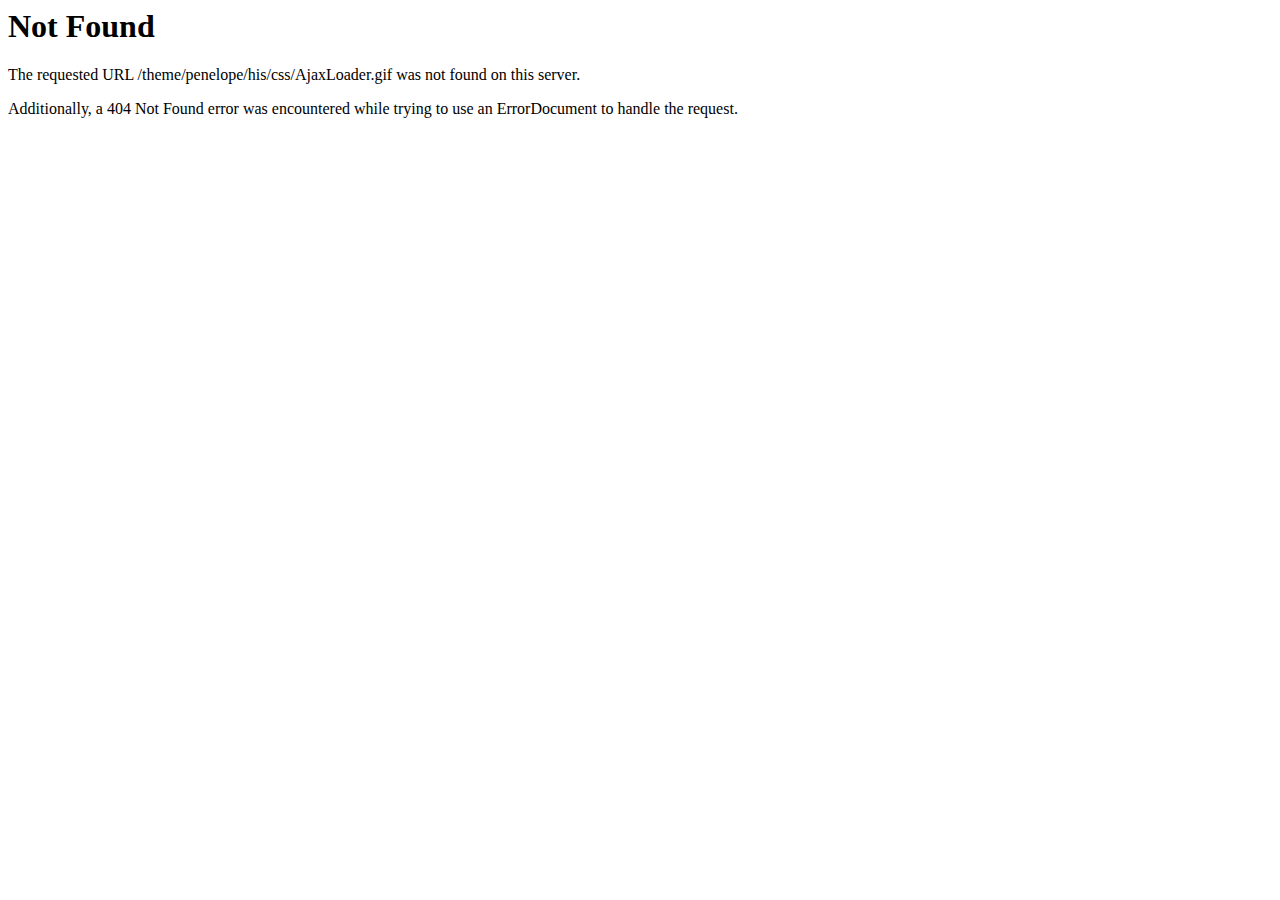
<file: css/AjaxLoader.html>
<!DOCTYPE HTML PUBLIC "-//IETF//DTD HTML 2.0//EN">
<html><head>
<title>404 Not Found</title>
</head><body>
<h1>Not Found</h1>
<p>The requested URL /theme/penelope/his/css/AjaxLoader.gif was not found on this server.</p>
<p>Additionally, a 404 Not Found
error was encountered while trying to use an ErrorDocument to handle the request.</p>
</body></html>
</file>
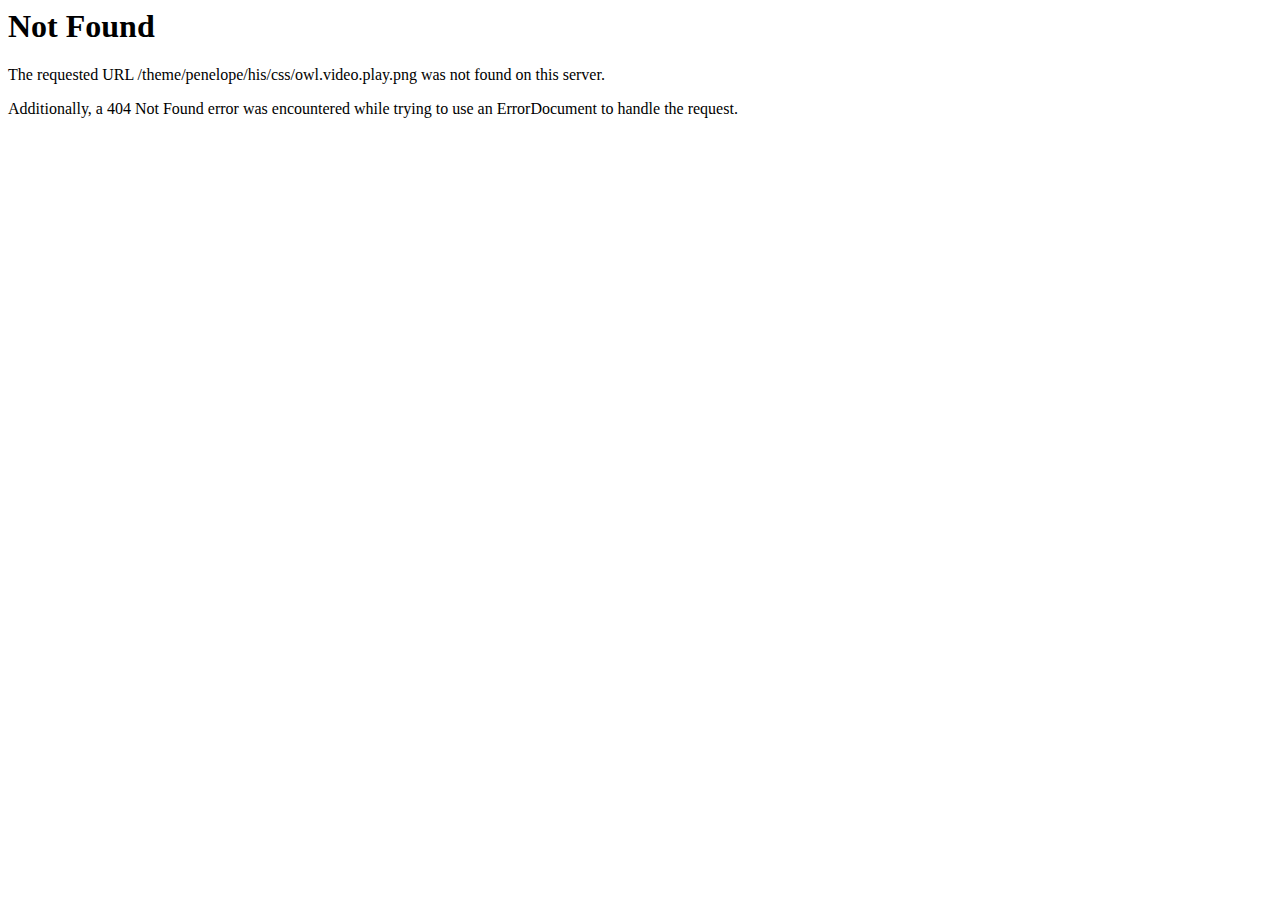
<file: css/owl.video.play.html>
<!DOCTYPE HTML PUBLIC "-//IETF//DTD HTML 2.0//EN">
<html><head>
<title>404 Not Found</title>
</head><body>
<h1>Not Found</h1>
<p>The requested URL /theme/penelope/his/css/owl.video.play.png was not found on this server.</p>
<p>Additionally, a 404 Not Found
error was encountered while trying to use an ErrorDocument to handle the request.</p>
</body></html>
</file>
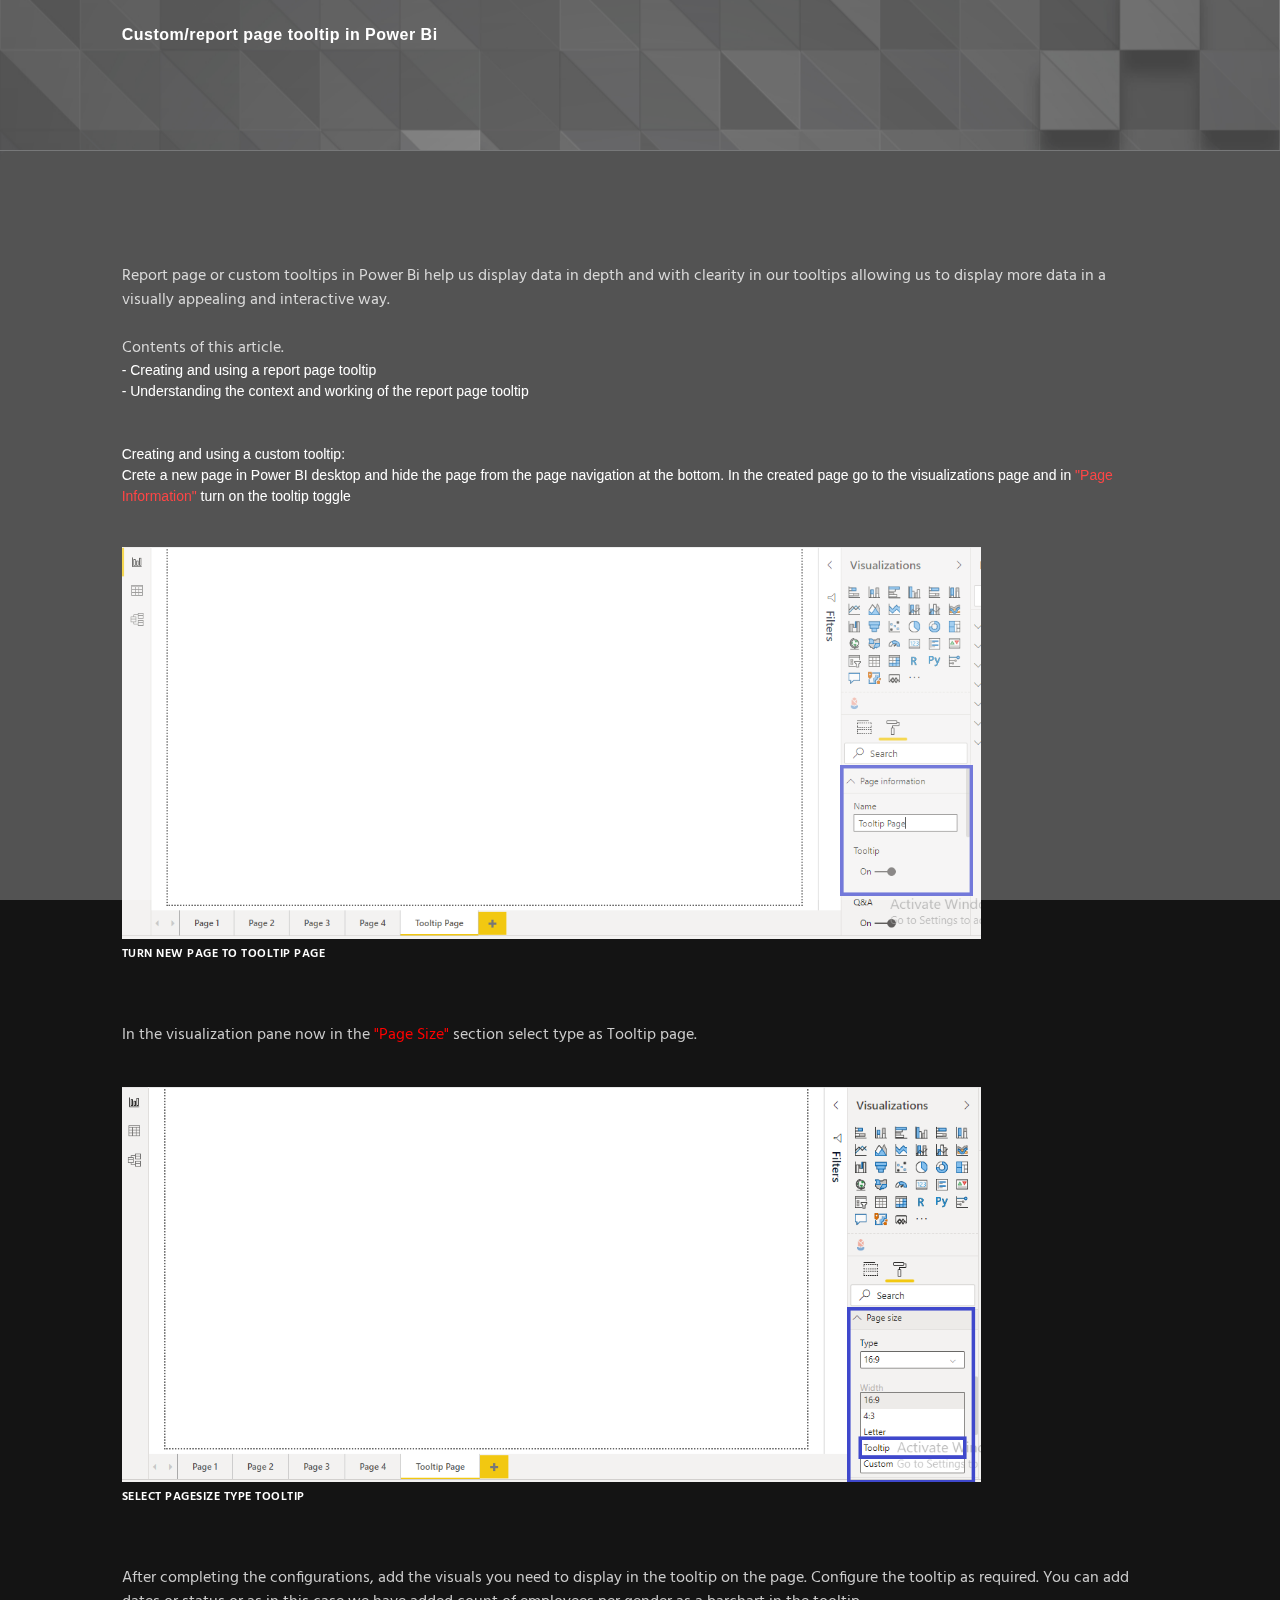
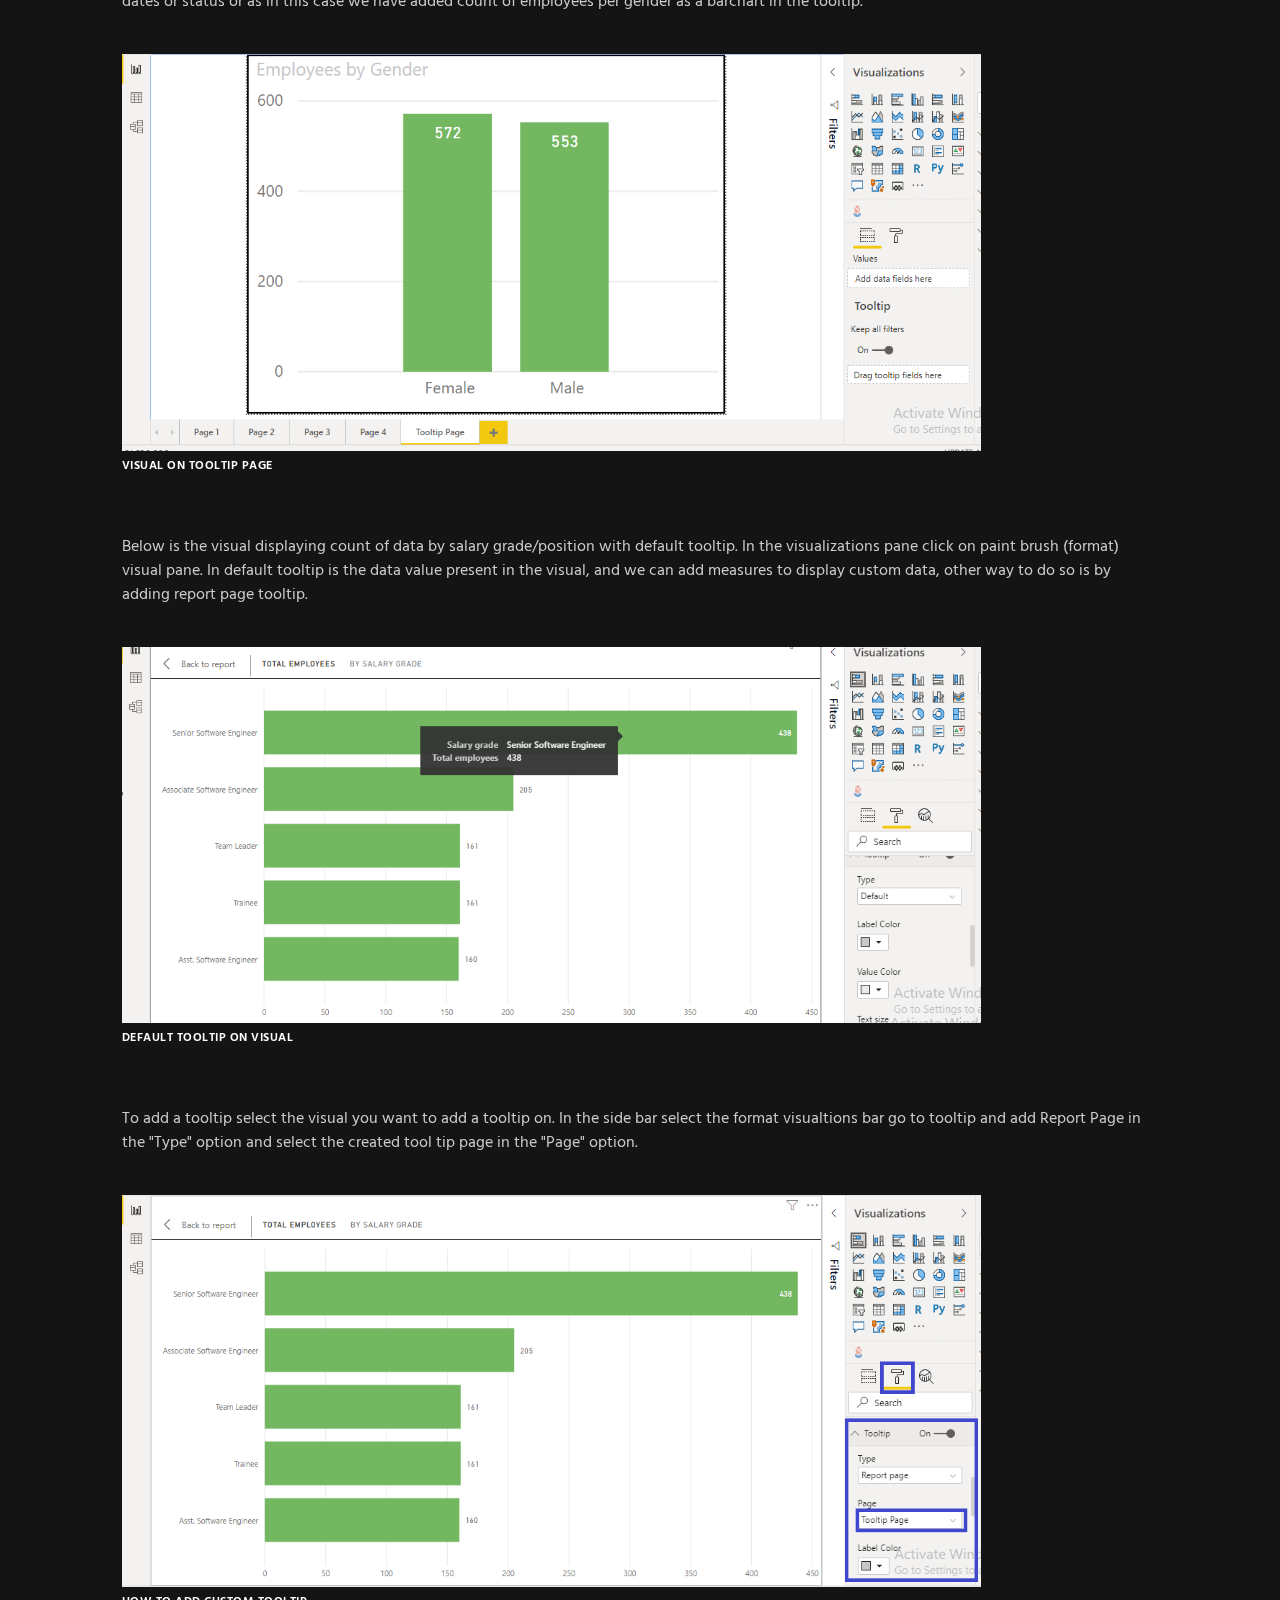
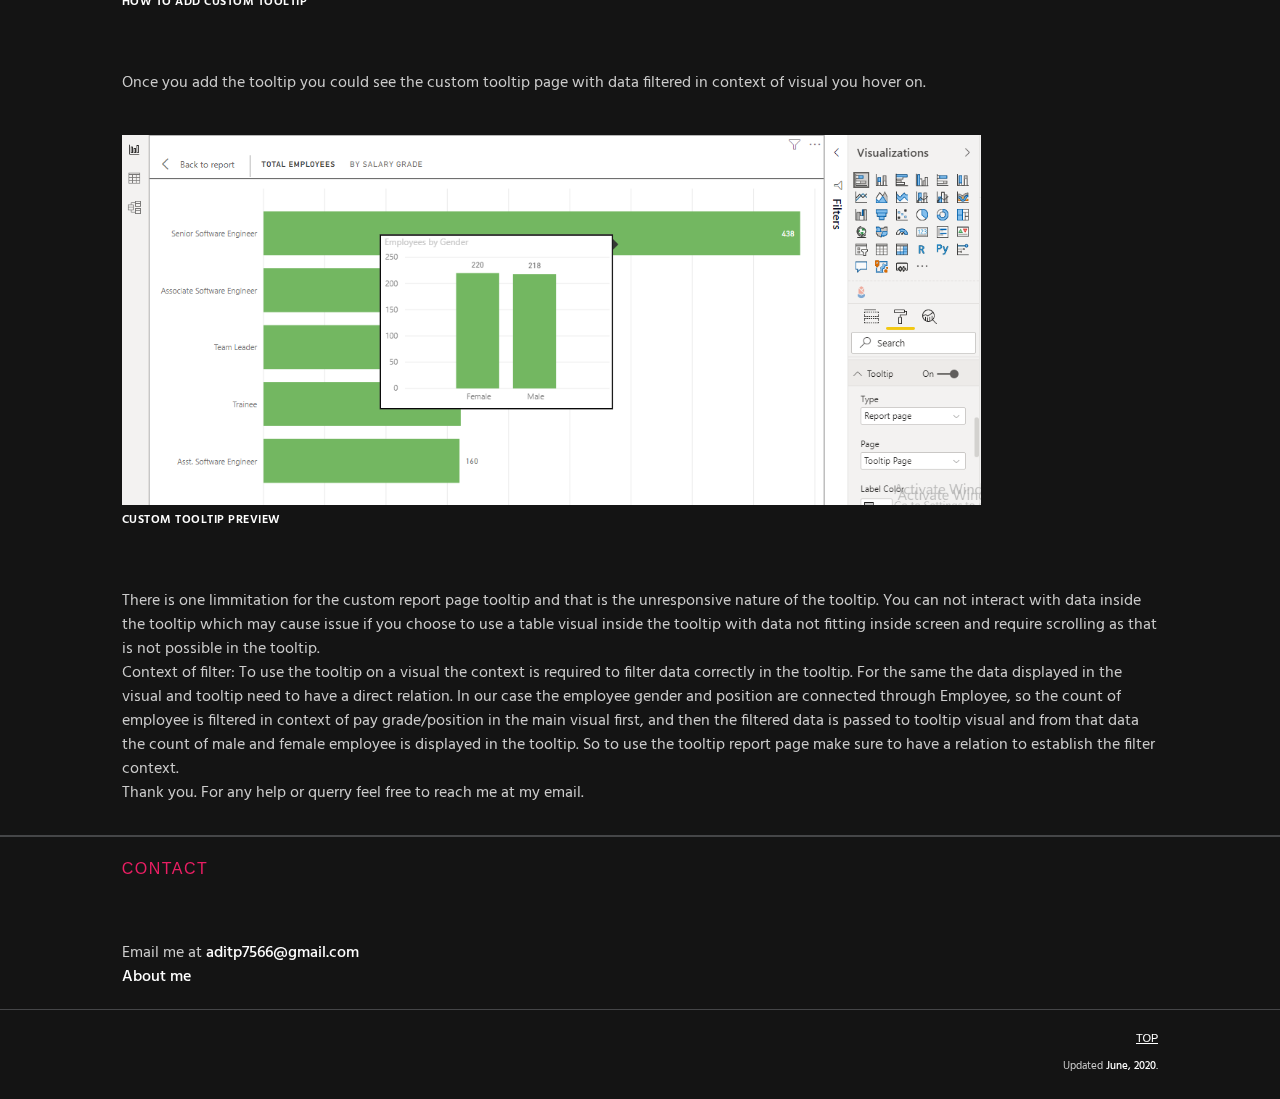
<file: customtooltip/customtooltip.html>
<!DOCTYPE html>
<html lang="en" class="no-js">

<head>
	<meta charset="UTF-8" />
	<meta name="viewport" content="width=device-width, initial-scale=1.0, maximum-scale=1.0, user-scalable=no" />
	<title>Custom tooltip</title>
	<meta name="description" content="Blog, techincal, power bi, ms flow" />
	<meta name="keywords" content="MS Flow, Power BI" />
	<meta name="author" content="Adit Pandey" />

	<!--Favicon-->
	<link rel="shortcut icon" href="favicon.ico">
	<link rel="icon" href="favicon.ico" type="image/x-icon">

	<!--Fonts-->
	<link href='https://fonts.googleapis.com/css?family=Oswald:300,400,500,600,700|Hind:400,500,300,600'
		rel='stylesheet' type='text/css'>

	<!--CSS-->
	<link rel="stylesheet" type="text/css" href="../css/blogstyle.css" />

</head>

<body id="body" data-ng-app="contactApp">

	<!--Fixed Bg Image-->
	<div class="fixed-bg"></div>
	<div class="fixed-bg-overlay"></div>
	<!--/Fixed Bg Image-->

	<!--Preloader-->
	<div id="pre_load" class="preloader-it">
		<div id="la_anim" class="la-anim-1"></div>
	</div>
	<!--/Preloader-->

	<!--Container-->
	<div class="container-fluid">
		<div class="row">

			<div class="col-lg-12 col-xs-12 pad-zero">

				<!--Header-->
				<header>
					<div class="header-wrap col-lg-10 center-div">
						<div class="float-left name">
							<a data-scroll href="#body">
								<span>
									Custom/report page tooltip in Power Bi
								</span>
							</a>
						</div>
					</div>
					<div class="clearfix"></div>
				</header>
				<!--/Header-->

				<!--Main Content-->
				<div id="main_content" class="content-block margin-top-150 margin-top-sm-70 margin-top-xs-50">

					<!--Introduction Sec-->

					<!--/Introduction Sec-->

					<hr class="separater-hr" />

					<!--WhatWeDo Sec-->
					<!--/WhatWeDo Sec-->
					<!--Skills Sec-->
					<section id="skill_sec"  class="col-lg-10 col-md-11 col-sm-11 center-div skills-wrap  sec-pad-top sec-pad-bottom-xs">
						<h6></h6>
						<p class="wow fadeInUp" data-wow-duration=".4s">
							Report page or custom tooltips in Power Bi help us display data in depth and with clearity in our tooltips allowing us to display more data in a visually appealing and interactive way.</br>
						</br>
						Contents of this article.
						<ul>
							<li>- Creating and using a report page tooltip </li>
							<li>- Understanding the context and working of the report page tooltip</li>
						</ul>
					</br></br>
					Creating and using a custom tooltip:</br>
						Crete a new page in Power BI desktop and hide the page from the page navigation at the bottom. In the created page go to the visualizations page and in <b style="color: red;">"Page Information"</b> turn on the tooltip toggle
						</p>
						
						<div class="row margin-top-40">
							<div class="clearfix"></div>
						
							<div class="col-lg-10 col-md-11 col-sm-11 margin-bottom-sm">
								<img src="images/createpage.PNG" style="height: 100%; width:100%;" />
								<span class="progress-cat">Turn new page to tooltip page</span>
							</div>
						</div>
						<p class="wow fadeInUp" data-wow-duration=".4s">
							In the visualization pane now in the <b style="color: red;">"Page Size"</b> section select type as Tooltip page.
						</p>
						<div class="row margin-top-40">
							<div class="clearfix"></div>
						
							<div class="col-lg-10 col-md-11 col-sm-11 margin-bottom-sm">
								<img src="images/pagesize.PNG" style="height: 100%; width:100%;" />
								<span class="progress-cat">Select pagesize type Tooltip</span>
							</div>
						</div>
						<p class="wow fadeInUp" data-wow-duration=".4s">
							After completing the configurations, add the visuals you need to display in the tooltip on the page. Configure the tooltip as required. You can add dates or status or as in this case we have added count of employees per gender as a barchart in the tooltip.

						</p>
						<div class="row margin-top-40">
							<div class="clearfix"></div>
						
							<div class="col-lg-10 col-md-11 col-sm-11 margin-bottom-sm">
								<img src="images/add visual.PNG" style="height: 100%; width:100%;" />
								<span class="progress-cat">VISUAL ON TOOLTIP PAGE</span>
							</div>
						</div>
						<p class="wow fadeInUp" data-wow-duration=".4s">
							Below is the visual displaying count of data by salary grade/position with default tooltip. In the visualizations pane click on paint brush (format) visual pane. In default tooltip is the data value present in the visual, and we can add measures to display custom data, other way to do so is by adding report page tooltip. 
						</p>
						<div class="row margin-top-40">
							<div class="clearfix"></div>
						
							<div class="col-lg-10 col-md-11 col-sm-11 margin-bottom-sm">
								<img src="images/defaulttooltip.PNG" style="height: 100%; width:100%;" />
								<span class="progress-cat">default tooltip on visual</span>
							</div>
						</div>
						<p class="wow fadeInUp" data-wow-duration=".4s">
							To add a tooltip select the visual you want to add a tooltip on. In the side bar select the format visualtions bar go to tooltip and add Report Page in the "Type" option and select the created tool tip page in the "Page" option.
						</p>
						<div class="row margin-top-40">
							<div class="clearfix"></div>
						
							<div class="col-lg-10 col-md-11 col-sm-11 margin-bottom-sm">
								<img src="images/addtooltiponvisual.PNG" style="height: 100%; width:100%;" />
								<span class="progress-cat">How to add custom tooltip</span>
							</div>
						</div>
						<p class="wow fadeInUp" data-wow-duration=".4s">
							Once you add the tooltip you could see the custom tooltip page with data filtered in context of visual you hover on.
						</p>
						<div class="row margin-top-40">
							<div class="clearfix"></div>
						
							<div class="col-lg-10 col-md-11 col-sm-11 margin-bottom-sm">
								<img src="images/customtooltippreview.PNG" style="height: 100%; width:100%;" />
								<span class="progress-cat">Custom tooltip preview</span>
							</div>
						</div>
						<p class="wow fadeInUp" data-wow-duration=".4s">
							There is one limmitation for the custom report page tooltip and that is the unresponsive nature of the tooltip. You can not interact with data inside the tooltip which may cause issue if you choose to use a table visual inside the tooltip with data not fitting inside screen and require scrolling as that is not possible in the tooltip.</br>
							Context of filter: To use the tooltip on a visual the context is required to filter data correctly in the tooltip. For the same the data displayed in the visual and tooltip need to have a direct relation. In our case the employee gender and position are connected through Employee, so the count of employee is filtered in context of pay grade/position in the main visual first, and then the filtered data is passed to tooltip visual and from that data the count of male and female employee is displayed in the tooltip. So to use the tooltip report page make sure to have a relation to establish the filter context.

						</p>
						<p class="wow fadeInUp" data-wow-duration=".4s">
						
						Thank you. For any help or querry feel free to reach me at my email.
						</p>
						<div class="clearfix"></div>
						
					</section> 
					<!--/Skills Sec-->



					<!--Qualfication Sec-->
					<!--/Qualfication Sec-->

					<hr class="separater-hr" />





				<hr class="separater-hr" />

				<!--Contact Sec-->
				<section id="contact_sec" class="col-lg-10 col-md-11 col-sm-11 center-div contact-wrap sec-pad">
					<h6>contact</h6>
					<div class="email-direct">
						<p class="wow fadeInRight" data-wow-duration=".4s">Email me at <a
								href="mailto:aditp7566@gmail.com">aditp7566@gmail.com</a></p>
						<p class="wow fadeInRight" data-wow-duration=".4s"><a href="https://aditpandey.github.io">About
								me</a></p>
					</div>
				</section>
				<!--Contact Sec-->

				<hr class="separater-hr" />

				<!--Footer-->
				<footer class="col-lg-10 col-md-11 col-sm-11 center-div contact-wrap  sec-pad">
					<div class="row">
						<div class="col-sm-6 available-wrap">
							<!--<span class="available-pointer"></span>
										<span class="available-tag">Available for Employment.</span>--!>
									</div>
									<div class="col-sm-6">
										<div class="goto-top text-right float-right">
											<a data-scroll href="#body">
												<span data-hover="top">
													top
												</span>
											</a>
										</div>
										<div class="copywrite-wrap text-right float-right">
											<p class="copywrite"></b> Updated <b>June, 2020.</b></p>
										</div>
									</div>
								</div>
							</footer>
							<!--/Footer-->

						</div>
						<!--/Main Content-->

					</div>
			</div></div>
		</div>
		<!-- /Container -->

		<!-- Scripts -->
		<script src="../js/jquery-1.12.4.min.js"></script>
		<script src="../js/angular.min.js"></script>
		<script src="../js/bootstrap.min.js"></script>
		<script src="../js/modernizr.custom.js"></script>
		<script src="../js/app.js"></script>
		<script src="../js/controllers.js"></script>
		<script src="../js/jquery.placeholder.js"></script>
		<script src="../js/smooth-scroll.js"></script>
		<script src="../js/countTo.js"></script>
		<script src="../js/jQuery.appear.js"></script>
		<script src="../js/isotope.js"></script>
		<script src="../js/typed.js"></script>
		<script src="../js/lightgallery-all.js"></script>
		<script src="../js/jquery.mousewheel.min.js"></script>
		<script src="../js/owl.carousel.min.js"></script>
		<script src="../js/froogaloop2.min.js"></script>
		<script src="../js/wow.min.js"></script>
		<script src="../js/init.js"></script>
</body>

</html>
</file>
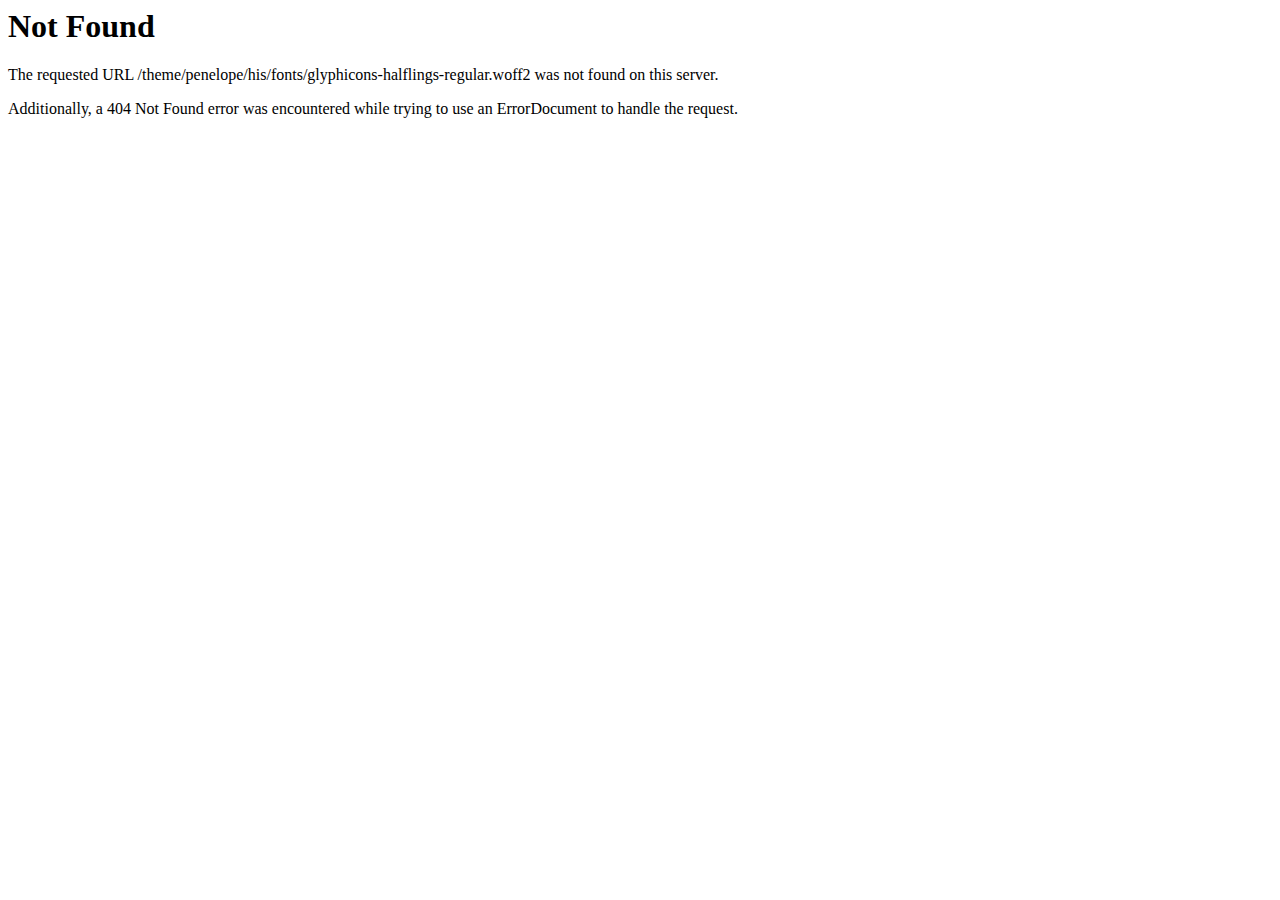
<file: fonts/glyphicons-halflings-regular-2.html>
<!DOCTYPE HTML PUBLIC "-//IETF//DTD HTML 2.0//EN">
<html><head>
<title>404 Not Found</title>
</head><body>
<h1>Not Found</h1>
<p>The requested URL /theme/penelope/his/fonts/glyphicons-halflings-regular.woff2 was not found on this server.</p>
<p>Additionally, a 404 Not Found
error was encountered while trying to use an ErrorDocument to handle the request.</p>
</body></html>
</file>
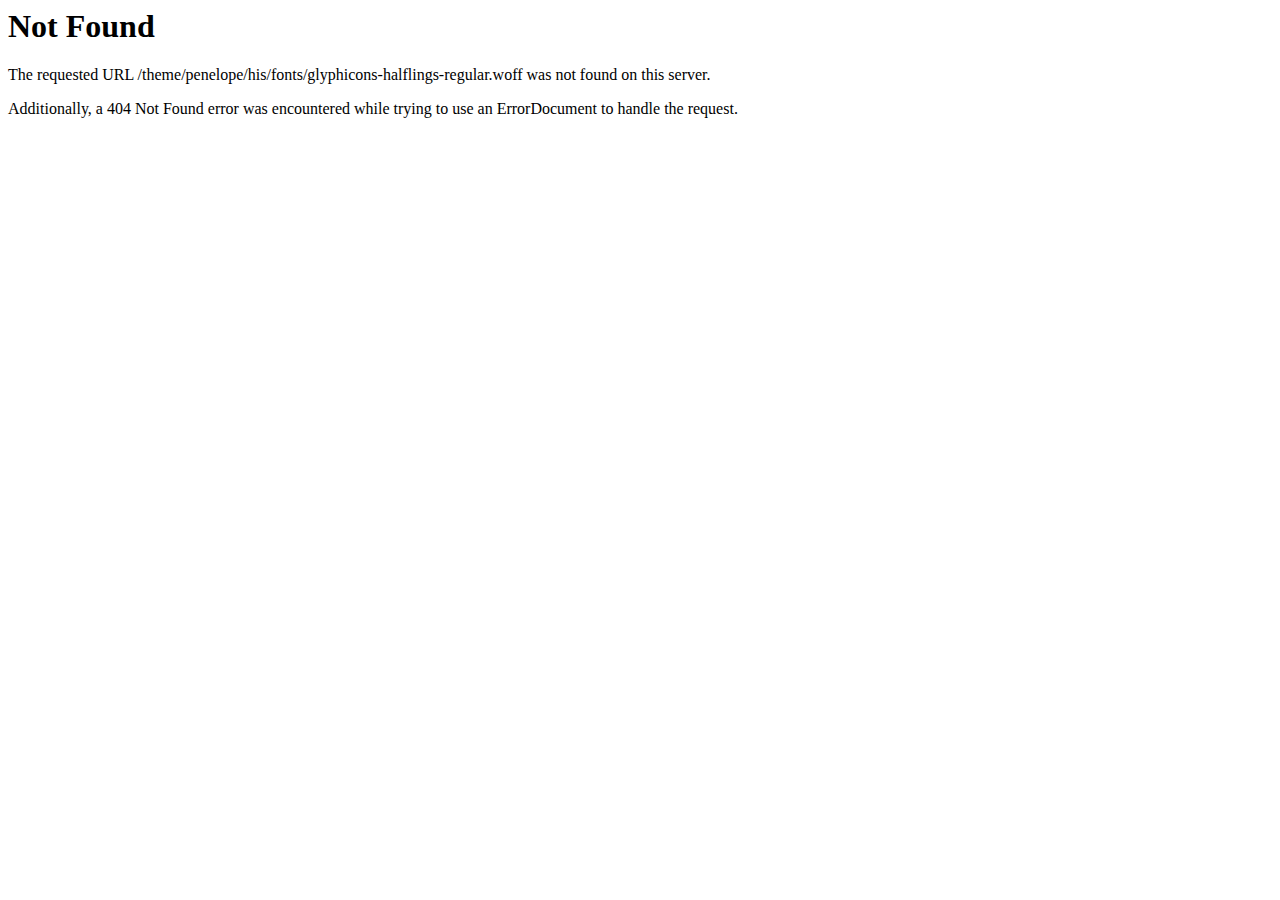
<file: fonts/glyphicons-halflings-regular-3.html>
<!DOCTYPE HTML PUBLIC "-//IETF//DTD HTML 2.0//EN">
<html><head>
<title>404 Not Found</title>
</head><body>
<h1>Not Found</h1>
<p>The requested URL /theme/penelope/his/fonts/glyphicons-halflings-regular.woff was not found on this server.</p>
<p>Additionally, a 404 Not Found
error was encountered while trying to use an ErrorDocument to handle the request.</p>
</body></html>
</file>
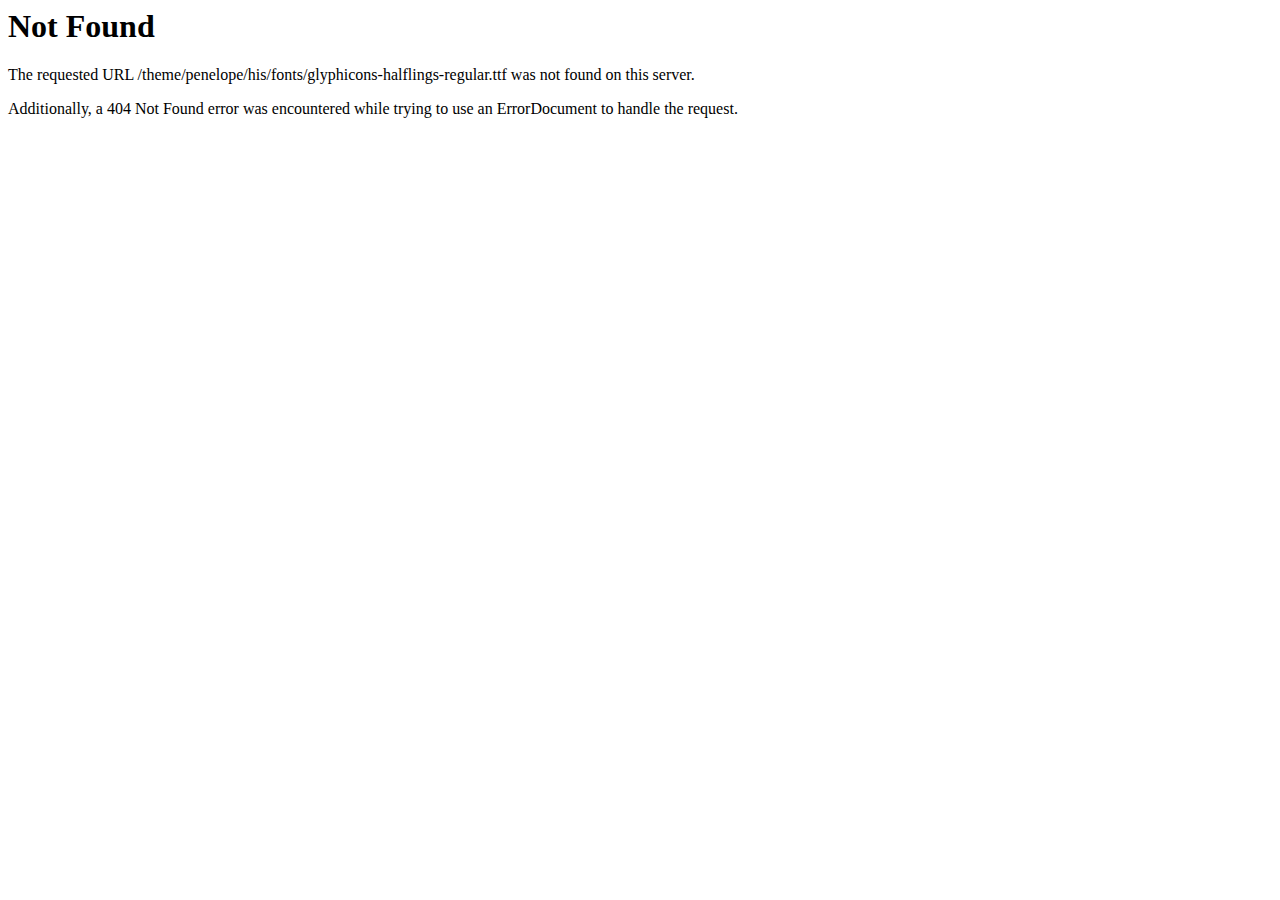
<file: fonts/glyphicons-halflings-regular-4.html>
<!DOCTYPE HTML PUBLIC "-//IETF//DTD HTML 2.0//EN">
<html><head>
<title>404 Not Found</title>
</head><body>
<h1>Not Found</h1>
<p>The requested URL /theme/penelope/his/fonts/glyphicons-halflings-regular.ttf was not found on this server.</p>
<p>Additionally, a 404 Not Found
error was encountered while trying to use an ErrorDocument to handle the request.</p>
</body></html>
</file>
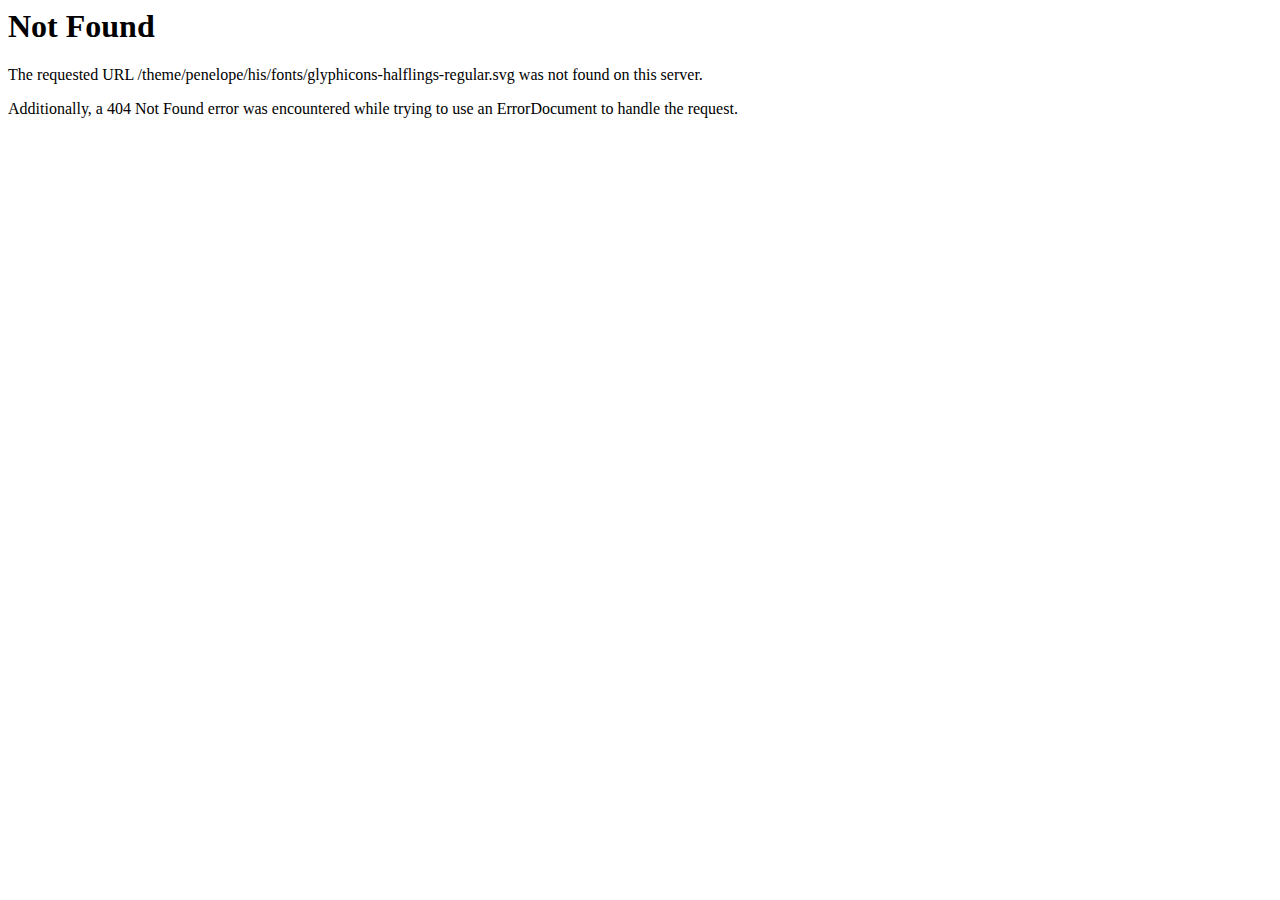
<file: fonts/glyphicons-halflings-regular-5.html>
<!DOCTYPE HTML PUBLIC "-//IETF//DTD HTML 2.0//EN">
<html><head>
<title>404 Not Found</title>
</head><body>
<h1>Not Found</h1>
<p>The requested URL /theme/penelope/his/fonts/glyphicons-halflings-regular.svg was not found on this server.</p>
<p>Additionally, a 404 Not Found
error was encountered while trying to use an ErrorDocument to handle the request.</p>
</body></html>
</file>
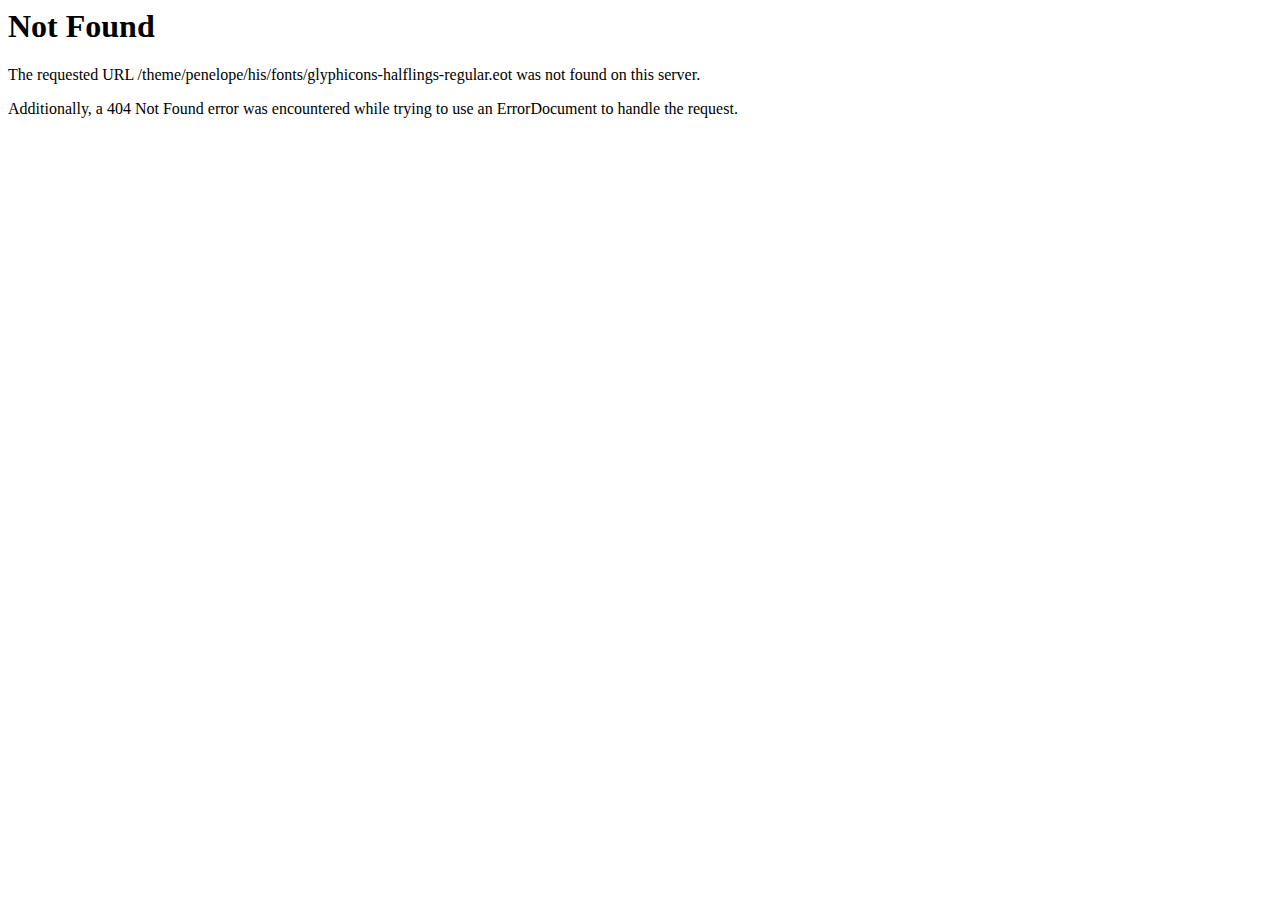
<file: fonts/glyphicons-halflings-regular.html>
<!DOCTYPE HTML PUBLIC "-//IETF//DTD HTML 2.0//EN">
<html><head>
<title>404 Not Found</title>
</head><body>
<h1>Not Found</h1>
<p>The requested URL /theme/penelope/his/fonts/glyphicons-halflings-regular.eot was not found on this server.</p>
<p>Additionally, a 404 Not Found
error was encountered while trying to use an ErrorDocument to handle the request.</p>
</body></html>
</file>
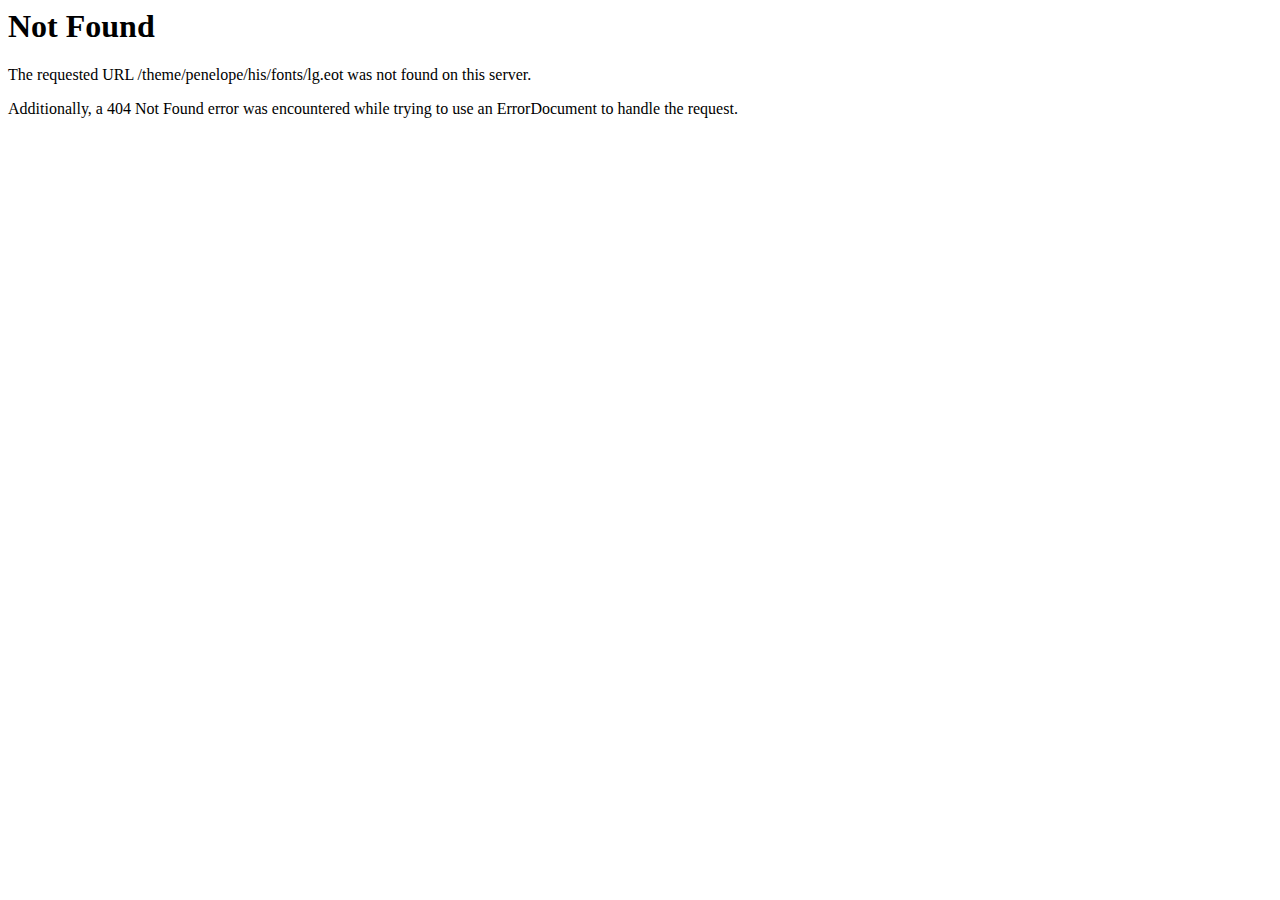
<file: fonts/lgd41d.html>
<!DOCTYPE HTML PUBLIC "-//IETF//DTD HTML 2.0//EN">
<html><head>
<title>404 Not Found</title>
</head><body>
<h1>Not Found</h1>
<p>The requested URL /theme/penelope/his/fonts/lg.eot was not found on this server.</p>
<p>Additionally, a 404 Not Found
error was encountered while trying to use an ErrorDocument to handle the request.</p>
</body></html>
</file>
<file: css/style.css>
@charset "UTF-8";
/*------------------------------------------------------------------
[Master Stylesheet]
Project:	Eric
++++ Imports ++++
++++ Reset ++++
++++ Main ++++
	**Basic Sec CSS**
	**Body Sec CSS**
	**About Sec CSS**
	**Header Sec CSS**
	**Vertical Nav Sec CSS**
	**Services Sec CSS**
	**Skills Sec CSS**
	**Education Sec CSS**
	**Experience Sec CSS**
	**Client Sec CSS**
	**Achivement Sec CSS**
	**Contact Sec CSS**
	**Footer Sec CSS**
++++ Mediaqueries ++++
-------------------------------------------------------------------*/
/****************************/
/** Imports **/
/****************************/
@import url(animate.css);
@import url(font-awesome.min.css);
@import url(pe-icon-7-stroke.css);
@import url(et-line-font.css);
@import url(bootstrap.min.css);
@import url(owl.carousel.css);
@import url(owl.theme.default.min.css);
@import url(inputtext.css);
@import url(filter.css);
@import url(default-skin/default-skin.css);
@import url(lightgallery.css);
/****************************/
/** Reset **/
/****************************/
html, body, div, span, applet, object, iframe, h1, h2, h3, h4, h5, h6, p, pre, a, abbr, acronym, address, big, cite, code, del, dfn, em, img, ins, kbd, q, s, samp, small, strike, strong, sub, sup, tt, var, b, u, i, center, dl, dt, dd, ol, ul, li, fieldset, form, label, legend, table, caption, tbody, tfoot, thead, tr, th, td, article, aside, canvas, details, embed, figure, figcaption, footer, header, hgroup, menu, nav, output, ruby, section, summary, time, mark, audio, video {
  margin: 0;
  padding: 0;
  border: 0;
  font-size: 100%;
  font: inherit;
  vertical-align: baseline; }

strong {
  font-weight: bold; }

body {
  color: #fff;
  font-family: "Poppins", sans-serif;
  font-size: 14px;
  font-style: normal;
  line-height: 1.5;
  overflow: hidden; }

a:hover, a:active {
  outline: 0; }

button:focus {
  border: none;
  outline: 0; }

ul {
  list-style: none; }

a {
  color: white;
  text-decoration: none; }

a:hover {
  color:white;
  text-decoration: none; }

a:focus {
  color: white;
  text-decoration: none;
  outline: none; }

h1, h2, h3, h4, h5, h6 {
  color: #fff; }

h1 {
  font-size: 45px;
  line-height: 60px;
  text-transform: capitalize;
  font-weight: 500;
  letter-spacing: -.5px;
  margin-bottom: 75px;
  color: #fff; }

h3 {
  font-size: 24px;
  line-height: 36px;
  color: #fff;
  font-weight: 500;
  margin-bottom: 20px;
  letter-spacing: -0.5; }

h5 {
  font-size: 18px;
  text-transform: uppercase;
  line-height: 25px;
  margin-bottom: 15px; }

h6 {
  font-size: 16px;
  letter-spacing: 1.5px;
  font-weight: 500;
  text-transform: uppercase;
  color: #e91e63;
  margin-bottom: 33px; }

p {
  font-size: 16px;
  font-family: "Hind", sans-serif;
  color: #ccc; }

.p-small {
  font-size: 14px;
  color: #ccc;
  line-height: 27px; }

.force-UTF-8 {
  content: "¡"; }

/****************************/
/** Main **/
/****************************/
/********Basic Sec CSS********/
.pad-zero {
  padding: 0; }

.pad-left-zero {
  padding-left: 0; }

.pad-right-zero {
  padding-left: 0; }

.sec-pad {
  padding-top: 80px;
  padding-bottom: 80px; }

.sec-pad-sm {
  padding-top: 50px;
  padding-bottom: 50px; }

.sec-pad-xs {
  padding-top: 30px;
  padding-bottom: 30px; }

.sec-pad-top {
  padding-top: 80px; }

.sec-pad-top-sm {
  padding-top: 50px; }

.sec-pad-top-xs {
  padding-top: 30px; }

.sec-pad-bottom {
  padding-bottom: 80px; }

.sec-pad-bottom-sm {
  padding-bottom: 50px; }

.sec-pad-bottom-xs {
  padding-bottom: 30px; }

.sec-pad-left {
  padding-left: 150px; }

.sec-pad-right {
  padding-right: 150px; }

.pad-top-15 {
  padding-top: 15px; }

.pad-top-7 {
  padding-top: 7px; }

.pad-bottom-80 {
  padding-bottom: 80px; }

.pad-bottom-35 {
  padding-bottom: 35px; }

.margin-top-sm {
  margin-top: 50px; }

.margin-bottom-sm {
  margin-bottom: 50px; }

.margin-bottom-xs {
  margin-bottom: 30px; }

.margin-top-150 {
  margin-top: 150px; }

.margin-top-80 {
  margin-top: 80px; }

.margin-top-40 {
  margin-top: 40px; }

.margin-bottom-80 {
  margin-bottom: 80px; }

.margin-top-20 {
  margin-top: 20px; }

.float-left {
  float: left; }

.float-right {
  float: right; }

.opacity-hide {
  opacity: 0;
  visibility: hidden; }

.center-div {
  margin: 0 auto;
  overflow: hidden;
  float: none;
  clear: both; }

.preloader-it {
  background: #fff;
  position: fixed;
  z-index: 110;
  height: 100%;
  width: 100%;
  overflow: hidden !important; }

/* Effect 1: YouTube loading */
.la-anim-1 {
  position: fixed;
  top: 0;
  left: 0;
  z-index: -1;
  width: 100%;
  height: 5px;
  background: #141414;
  -webkit-transform: translate3d(-100%, 0, 0);
  transform: translate3d(-100%, 0, 0);
  pointer-events: none; }

.la-anim-1::after {
  position: absolute;
  top: 0;
  right: 0;
  width: 100px;
  height: 100%;
  background: #141414;
  content: '';
  opacity: 0;
  -webkit-transition: opacity 0.2s, box-shadow 2s 4s;
  transition: opacity 0.2s, box-shadow 2s 4s;
  -webkit-transform: rotate(2deg) translateY(-2px);
  transform: rotate(2deg) translateY(-2px); }

.la-anim-1.la-animate {
  z-index: 100;
  opacity: 1;
  -webkit-transition: -webkit-transform 5s ease-in, opacity 1s 5s;
  transition: transform 5s ease-in, opacity 1s 5s;
  -webkit-transform: translate3d(0%, 0, 0);
  transform: translate3d(0%, 0, 0); }

.la-anim-1.la-animate::after {
  opacity: 1; }

.	-cursor {
  opacity: 1;
  -webkit-animation: blink 0.7s infinite;
  -moz-animation: blink 0.7s infinite;
  animation: blink 0.7s infinite; }

@keyframes blink {
  0% {
    opacity: 1; }
  50% {
    opacity: 0; }
  100% {
    opacity: 1; } }
@-webkit-keyframes blink {
  0% {
    opacity: 1; }
  50% {
    opacity: 0; }
  100% {
    opacity: 1; } }
@-moz-keyframes blink {
  0% {
    opacity: 1; }
  50% {
    opacity: 0; }
  100% {
    opacity: 1; } }
@-webkit-keyframes back_ken {
  0% {
    -webkit-transform: scale(1); }
  50% {
    -webkit-transform: scale(1.2); }
  100% {
    -webkit-transform: scale(1); } }
@-moz-keyframes back_ken {
  0% {
    -moz-transform: scale(1); }
  50% {
    -moz-transform: scale(1.2); }
  100% {
    -moz-transform: scale(1); } }
@-o-keyframes back_ken {
  0% {
    -o-transform: scale(1); }
  50% {
    -o-transform: scale(1.2); }
  100% {
    -o-transform: scale(1); } }
@keyframes back_ken {
  0% {
    transform: scale(1); }
  50% {
    transform: scale(1.2); }
  100% {
    transform: scale(1); } }
/********Body Sec CSS********/
.fixed-bg {
  background: transparent url("../img/bg.jpg") no-repeat;
  image-rendering: optimizeQuality;
  height: 100%;
  width: 100%;
  z-index: -1;
  position: fixed;
  background-position: center;
  background-size: cover;
  -moz-transform: translateZ(0);
  -o-transform: translateZ(0);
  -ms-transform: translateZ(0);
  -webkit-transform: translateZ(0);
  transform: translateZ(0);
  backface-visibility: hidden;
  -webkit-backface-visibility: hidden; }

.fixed-bg-overlay {
  background: rgba(255, 255, 255, 0);
  height: 100%;
  width: 100%;
  z-index: -1;
  -moz-transform: translateZ(0);
  -o-transform: translateZ(0);
  -ms-transform: translateZ(0);
  -webkit-transform: translateZ(0);
  transform: translateZ(0);
  position: fixed;
  backface-visibility: hidden;
  -webkit-backface-visibility: hidden; }

/********About Sec CSS********/
.content-block {
  background: #141414;
  border-top-left-radius: 10px;
  -moz-transition: all 0.9s cubic-bezier(0.19, 1, 0.22, 1) 0s;
  -o-transition: all 0.9s cubic-bezier(0.19, 1, 0.22, 1) 0s;
  -webkit-transition: all 0.9s cubic-bezier(0.19, 1, 0.22, 1) 0s;
  transition: all 0.9s cubic-bezier(0.19, 1, 0.22, 1) 0s; }
  .content-block .person-img {
    height: 150px;
    width: 150px;
    background: url(../img/candidate.jpg);
    border-radius: 50%;
    background-repeat: no-repeat;
    background-size: cover; }
  .content-block .badge-img {
    height: 150px;
    width: 300px;
    background: url(../img/badge.png);
    border-radius: 0%;
    background-repeat: no-repeat;
    background-size: cover; }

/********Header Sec CSS********/
.btn {
  font-size: 11px;
  font-weight: 500;
  color: #fff;
  letter-spacing: 1.5px;
  overflow: hidden;
  position: relative;
  text-transform: uppercase;
  height: 37px;
  background: #141414;
  outline: none;
  border: none;
  border-radius: 2px;
  padding: 7px 20px;
  -moz-transition: all 0.9s cubic-bezier(0.19, 1, 0.22, 1) 0s;
  -o-transition: all 0.9s cubic-bezier(0.19, 1, 0.22, 1) 0s;
  -webkit-transition: all 0.9s cubic-bezier(0.19, 1, 0.22, 1) 0s;
  transition: all 0.9s cubic-bezier(0.19, 1, 0.22, 1) 0s; }
  .btn .btn-label {
    padding: 4px 0; }
  .btn:hover, .btn:focus, .btn:active {
    background: #141414 !important;
    outline: none !important;
    border: none !important;
    color: #fff !important; }
  .btn span {
    position: relative;
    z-index: 2;
    display: inline-block; }
  .btn .mask {
    background: #e91e63;
    border-radius: 2px;
    display: block;
    height: 100%;
    left: 0;
    position: absolute;
    top: 0;
    width: 0;
    z-index: 1;
    -moz-transition: all 1.1s cubic-bezier(0.19, 1, 0.22, 1) 0s;
    -o-transition: all 1.1s cubic-bezier(0.19, 1, 0.22, 1) 0s;
    -webkit-transition: all 1.1s cubic-bezier(0.19, 1, 0.22, 1) 0s;
    transition: all 1.1s cubic-bezier(0.19, 1, 0.22, 1) 0s; }
  .btn:hover .mask {
    width: 100%; }

.name span {
  font-size: 16px;
  font-weight: 700;
  letter-spacing: 0.5px;
  display: block;
  color: #fff;
  padding-top: 7px; }

header {
  position: absolute;
  right: 0;
  top: 0;
  width: 100%;
  z-index: 1;
  height: 70px;
  -moz-transition: transform 0.6s ease 0s;
  -o-transition: transform 0.6s ease 0s;
  -webkit-transition: transform 0.6s ease 0s;
  transition: transform 0.6s ease 0s; }
  header .header-wrap {
    padding-top: 16px; }
    header .header-wrap .pe-7s-download {
      font-size: 25px;
      display: none;
      color: #fff; }
    header .header-wrap .pe-7s-menu {
      font-size: 25px;
      color: #fff; }
  header.fixed {
    top: -70px;
    margin-top: 70px;
    width: 66.66%;
    position: fixed;
    z-index: 99;
    background: #fff;
    backface-visibility: hidden;
    -webkit-backface-visibility: hidden;
    -moz-transition: margin 0.6s ease 0s, transform 0.6s ease 0s;
    -o-transition: margin 0.6s ease 0s, transform 0.6s ease 0s;
    -webkit-transition: margin 0.6s ease 0s, transform 0.6s ease 0s;
    transition: margin 0.6s ease 0s, transform 0.6s ease 0s; }
    header.fixed .name span {
      color: #141414; }
    header.fixed .btn {
      color: #fff;
      background: #141414; }
      header.fixed .btn .mask {
        background: #e91e63; }
      header.fixed .btn:hover, header.fixed .btn:focus, header.fixed .btn:active {
        background: #141414 !important;
        outline: none !important;
        border: none !important;
        color: #fff !important; }

        
        
/********Vertical Nav Sec CSS********/
nav.navbar.navbar-default.vertical-nav {
  position: fixed;
  -moz-transform: translateZ(0);
  -o-transform: translateZ(0);
  -ms-transform: translateZ(0);
  -webkit-transform: translateZ(0);
  transform: translateZ(0);
  backface-visibility: hidden;
  -webkit-backface-visibility: hidden;
  top: 50%;
  left: 129px;
  -moz-transform: translateY(-50%);
  -o-transform: translateY(-50%);
  -ms-transform: translateY(-50%);
  -webkit-transform: translateY(-50%);
  transform: translateY(-50%);
  background: none;
  border: none;
  -moz-transition: all 2s cubic-bezier(0.19, 1, 0.22, 1) 0s;
  -o-transition: all 2s cubic-bezier(0.19, 1, 0.22, 1) 0s;
  -webkit-transition: all 2s cubic-bezier(0.19, 1, 0.22, 1) 0s;
  transition: all 2s cubic-bezier(0.19, 1, 0.22, 1) 0s; }
  nav.navbar.navbar-default.vertical-nav li {
    display: block;
    float: none;
    height: 7px;
    margin-bottom: 29px;
    width: 50px; }
    nav.navbar.navbar-default.vertical-nav li span {
      font-size: 11px;
      font-weight: 500;
      left: 90px;
      line-height: 1;
      color: #141414;
      position: absolute;
      opacity: 0;
      text-transform: uppercase;
      letter-spacing: 1.5px;
      -moz-transition: all 0.9s cubic-bezier(0.19, 1, 0.22, 1) 0s;
      -o-transition: all 0.9s cubic-bezier(0.19, 1, 0.22, 1) 0s;
      -webkit-transition: all 0.9s cubic-bezier(0.19, 1, 0.22, 1) 0s;
      transition: all 0.9s cubic-bezier(0.19, 1, 0.22, 1) 0s; }
    nav.navbar.navbar-default.vertical-nav li a {
      background: none;
      border: none;
      padding: 0; }
      nav.navbar.navbar-default.vertical-nav li a span {
        display: none; }
      nav.navbar.navbar-default.vertical-nav li a:hover, nav.navbar.navbar-default.vertical-nav li a:active, nav.navbar.navbar-default.vertical-nav li a:focus {
        background: none;
        border: none; }
      nav.navbar.navbar-default.vertical-nav li a:before {
        background-color: #fff;
        border-radius: 50%;
        height: 50px;
        top: -21px !important;
        opacity: 1;
        -moz-transform: scale(0);
        -o-transform: scale(0);
        -ms-transform: scale(0);
        -webkit-transform: scale(0);
        transform: scale(0);
        width: 50px; }
      nav.navbar.navbar-default.vertical-nav li a:after, nav.navbar.navbar-default.vertical-nav li a:before {
        content: "";
        margin: 0 auto;
        position: absolute;
        right: 0;
        left: 0; }
      nav.navbar.navbar-default.vertical-nav li a:after {
        background: #fff none repeat scroll 0 0;
        border: 3px solid #fff;
        border-radius: 50%;
        height: 0;
        -moz-transition: all 0.1s ease-out 0s;
        -o-transition: all 0.1s ease-out 0s;
        -webkit-transition: all 0.1s ease-out 0s;
        transition: all 0.1s ease-out 0s;
        width: 0; }
    nav.navbar.navbar-default.vertical-nav li.active a:before {
      opacity: 0;
      -moz-transform: scale(1);
      -o-transform: scale(1);
      -ms-transform: scale(1);
      -webkit-transform: scale(1);
      transform: scale(1);
      -moz-transition: all 0.5s ease-out 0s;
      -o-transition: all 0.5s ease-out 0s;
      -webkit-transition: all 0.5s ease-out 0s;
      transition: all 0.5s ease-out 0s; }
    nav.navbar.navbar-default.vertical-nav li.active a:after {
      background: transparent none repeat scroll 0 0;
      border-width: 2px;
      height: 8px;
      width: 8px; }
    nav.navbar.navbar-default.vertical-nav li.active span {
      left: 50px;
      opacity: 1;
      color: #fff; }
    nav.navbar.navbar-default.vertical-nav li:hover span {
      left: 50px;
      opacity: 1;
      color: #fff; }

a.goto-social, a.goto-social:hover {
  font-size: 16px;
  font-weight: 600;
  color: #fff; }

.separater-hr {
  margin: 0;
  border-color: #454648; }

/********Services Sec CSS********/
.services-icon-wrap span {
  display: block; }
  .services-icon-wrap span.key-fact {
    font-size: 14px;
    font-weight: 500;
    font-family: "Hind", sans-serif;
    color: #fff;
    letter-spacing: .5px;
    text-transform: uppercase;
    margin-top: 36px; }
.services-icon-wrap .icon {
  color: #6f6f71;
  font-size: 60px;
  display: inline-block;
  perspective: 1000px;
  -moz-transition: all 0.4s ease 0s;
  -o-transition: all 0.4s ease 0s;
  -webkit-transition: all 0.4s ease 0s;
  transition: all 0.4s ease 0s; }
.services-icon-wrap .icon-wrap:hover .icon {
  -moz-transform: rotateY(180deg);
  -o-transform: rotateY(180deg);
  -ms-transform: rotateY(180deg);
  -webkit-transform: rotateY(180deg);
  transform: rotateY(180deg);
  color: #fff; }

/********Skills Sec CSS********/
.skills-wrap {
  overflow: visible; }
  .skills-wrap .progress-bar-graph .bar-wrap {
    position: relative;
    float: left;
    width: 100%; }
    .skills-wrap .progress-bar-graph .bar-wrap strong {
      font-size: 12px;
      font-weight: 500;
      font-family: "Hind", sans-serif;
      color: #fff;
      opacity: 0;
      display: block;
      float: left;
      position: absolute;
      right: 0px;
      top: -27px; }
  .skills-wrap .progress-bar-graph span {
    background-color: #e91e63;
    height: 3px;
    width: 0px;
    display: block;
    float: left;
    position: relative;
    overflow: visible !important; }
    .skills-wrap .progress-bar-graph span:after {
      border: 3px solid #e91e63;
      border-radius: 50%;
      content: "";
      height: 15px;
      position: absolute;
      right: 0px;
      background: #141414;
      top: -6px;
      width: 15px; }
  .skills-wrap .progress-cat {
    font-size: 12px;
    font-family: "Hind", sans-serif;
    font-weight: 600;
    color: #fff;
    letter-spacing: .5px;
    text-transform: uppercase;
    display: block;
    padding-bottom: 10px; }


/********Education Sec CSS********/
.education-wrap .qualfication-wrap {
  margin-top: 42px; }
  .education-wrap .qualfication-wrap .qualfication:nth-child(even) {
    background: rgba(255, 255, 255, 0.04); }
.education-wrap .qualfication {
  border-bottom: 1px solid rgba(255, 255, 255, 0.1);
  float: left;
  padding: 30px 0;
  width: 100%; }
  .education-wrap .qualfication.first-row {
    border-bottom: 1px solid rgba(255, 255, 255, 0.1);
    border-top: 1px solid rgba(255, 255, 255, 0.1); }
  .education-wrap .qualfication .row-count {
    height: 35px;
    width: 35px;
    display: table;
    border: 1px solid rgba(255, 255, 255, 0.1);
    border-radius: 50%;
    text-align: center;
    color: #fff;
    font-family: "Hind", sans-serif;
    font-size: 11px;
    font-weight: 600; }
    .education-wrap .qualfication .row-count span {
      display: table-cell;
      vertical-align: middle; }
  .education-wrap .qualfication .yr-pers {
    color: #fff;
    font-family: "Hind", sans-serif;
    font-size: 12px;
    font-weight: 600;
    letter-spacing: .5px; }
  .education-wrap .qualfication .insti {
    color: #fff;
    font-family: "Hind", sans-serif;
    font-size: 14px;
    font-weight: 500;
    text-transform: capitalize; }
  .education-wrap .qualfication .design {
    color: #ccc;
    font-family: "Hind", sans-serif;
    font-size: 14px;
    font-weight: 500;
    text-transform: capitalize; }
.education-wrap .vertical-align-pad {
  padding-top: 10px;
  display: block; }

/********Experience Sec CSS********/
.experience-wrap .duration span {
  color: #fff;
  font-family: "Hind", sans-serif;
  font-size: 12px;
  font-weight: 600;
  text-transform: uppercase;
  letter-spacing: .5px; }
.experience-wrap .job-desn, .experience-wrap .job-loc {
  display: block; }
.experience-wrap .job-desn {
  color: #ccc;
  font-family: "Hind", sans-serif;
  font-size: 16px;
  font-weight: 500;
  padding-bottom: 5px;
  text-transform: capitalize; }
.experience-wrap .job-loc {
  color: #fff;
  font-family: "Hind", sans-serif;
  font-size: 14px;
  font-weight: 500;
  padding-bottom: 15px;
  text-transform: capitalize; }
.experience-wrap .timeline-st {
  background: rgba(255, 255, 255, 0.15);
  margin-left: 7px;
  margin-top: 15px;
  width: 1px; }
  .experience-wrap .timeline-st:after {
    border: 3px solid rgba(255, 255, 255, 0.15);
    border-radius: 50%;
    content: "";
    height: 15px;
    left: 15px;
    position: absolute;
    top: 0;
    width: 15px;
    -moz-transition: all 0.4s ease 0s;
    -o-transition: all 0.4s ease 0s;
    -webkit-transition: all 0.4s ease 0s;
    transition: all 0.4s ease 0s; }
.experience-wrap .exp-timeline .exp-content-wrap {
  opacity: 1;
  -moz-transition: all 0.4s ease 0s;
  -o-transition: all 0.4s ease 0s;
  -webkit-transition: all 0.4s ease 0s;
  transition: all 0.4s ease 0s; }
.experience-wrap .exp-timeline.timeline-inactive .exp-content-wrap {
  opacity: .3; }
.experience-wrap .exp-timeline.timeline-inactive.timeline-active .exp-content-wrap {
  opacity: 1 !important; }
.experience-wrap .exp-timeline.timeline-active .timeline-st:after {
  border: 3px solid #e91e63; }

/********Achivement Sec CSS********/
.achivement-list-wrap li ul {
  float: left;
  width: 100%; }
  .achivement-list-wrap li ul li {
    font-size: 14px;
    color: #fff;
    font-family: "Hind", sans-serif;
    font-weight: 500;
    text-transform: capitalize;
    float: left;
    width: 100%; }
.achivement-list-wrap .dash-pointer {
  display: inline-block;
  margin-right: 30px;
  float: left; }
.achivement-list-wrap .achive-pts {
  display: inline-block;
  float: left;
  width: 70%; }

/********Contact Sec CSS********/
.contact-wrap .form-control {
  -moz-border-bottom-colors: none;
  -moz-border-left-colors: none;
  -moz-border-right-colors: none;
  -moz-border-top-colors: none;
  background: transparent none repeat scroll 0 0;
  border: none;
  box-shadow: none;
  color: #fff;
  display: block;
  overflow: hidden;
  font-size: 13px;
  font-family: "Hind", sans-serif;
  padding-left: 0;
  padding-bottom: 18px;
  padding-top: 13px; }
  .contact-wrap .form-control:focus {
    border-color: #fff;
    box-shadow: none; }
  .contact-wrap .form-control::-webkit-input-placeholder {
    color: #ccc;
    font-size: 13px;
    font-family: "Hind", sans-serif;
    text-transform: capitalize; }
  .contact-wrap .form-control:-moz-placeholder {
    /* Firefox 18- */
    color: #8d8d8d;
    font-size: 13px;
    font-family: "Hind", sans-serif;
    text-transform: capitalize; }
  .contact-wrap .form-control::-moz-placeholder {
    /* Firefox 19+ */
    color: #8d8d8d;
    font-size: 13px;
    font-family: "Hind", sans-serif;
    text-transform: capitalize; }
  .contact-wrap .form-control:-ms-input-placeholder {
    color: #8d8d8d;
    font-size: 13px;
    font-family: "Hind", sans-serif;
    text-transform: capitalize; }
  .contact-wrap .form-control input:-webkit-autofill, .contact-wrap .form-control textarea:-webkit-autofill, .contact-wrap .form-control select:-webkit-autofill {
    background-color: transparent;
    background-image: none;
    color: #fff; }
.contact-wrap .form-group {
  margin-bottom: 36px; }
.contact-wrap .form-horizontal .form-group {
  margin-left: 0;
  margin-right: 0; }
.contact-wrap .input-wrap {
  overflow: hidden;
  position: relative; }
.contact-wrap .input-wrap i {
  display: none; }
.contact-wrap input {
  height: 80px; }
.contact-wrap .btn {
  background: #fff;
  color: #141414; }
  .contact-wrap .btn:hover, .contact-wrap .btn:focus, .contact-wrap .btn:active {
    background: #fff !important;
    color: #fff !important; }
  .contact-wrap .btn .mask {
    background-color: #e91e63; }
.contact-wrap .email-direct {
  font-size: 14px;
  margin-top: 60px; }
  .contact-wrap .email-direct p {
    color: #ccc; }
    .contact-wrap .email-direct p a {
      color: #fff;
      font-weight: 500; }
.contact-wrap .bg-success, .contact-wrap .bg-danger {
  background: none; }
.contact-wrap .bg-success {
  color: #e91e63; }

/********Footer Sec CSS********/
@-webkit-keyframes blinking {
  0% {
    opacity: 0;
    transform: scale(0); }
  5% {
    opacity: 1; }
  100% {
    opacity: 0; } }
@-ms-keyframes blinking {
  0% {
    opacity: 0;
    transform: scale(0); }
  5% {
    opacity: 1; }
  100% {
    opacity: 0; } }
@-moz-keyframes blinking {
  0% {
    opacity: 0;
    transform: scale(0); }
  5% {
    opacity: 1; }
  100% {
    opacity: 0; } }
@keyframes blinking {
  0% {
    opacity: 0;
    transform: scale(0); }
  5% {
    opacity: 1; }
  100% {
    opacity: 0; } }
footer .available-wrap {
  padding-bottom: 30px; }
  footer .available-wrap .available-tag {
    font-size: 16px;
    line-height: 30px;
    font-weight: 500;
    letter-spacing: -0.5;
    color: #fff;
    display: block;
    float: left; }
  footer .available-wrap .available-pointer {
    background: #e91e63 none repeat scroll 0 0;
    position: relative;
    display: inline-block;
    float: left;
    width: 14px;
    height: 14px;
    margin-left: 8px;
    margin-right: 32px;
    margin-top: 7px;
    border-radius: 50%;
    float: left;
    -webkit-animation-name: flash;
    animation-name: flash;
    -webkit-animation-duration: 1s;
    animation-duration: 1s;
    -webkit-animation-iteration-count: infinite;
    animation-iteration-count: infinite;
    content: ' '; }
    footer .available-wrap .available-pointer:before {
      background-color: #e91e63;
      content: ' ';
      position: absolute;
      top: -8px;
      left: -8px;
      display: inline-block;
      width: 30px;
      height: 30px;
      opacity: 0.2;
      border-radius: 50%; }
footer .copywrite-wrap {
  width: 100%; }
  footer .copywrite-wrap .copywrite {
    font-size: 11px;
    color: #ccc;
    line-height: 26px; }
    footer .copywrite-wrap .copywrite b {
      font-weight: 500;
      color: #fff; }
footer .goto-top {
  width: 100%; }
  footer .goto-top a {
    color: #fff;
    font-size: 11px;
    font-family: "Poppins", sans-serif;
    display: inline-block;
    overflow: hidden;
    text-transform: uppercase;
    text-decoration: underline; }
    footer .goto-top a span {
      line-height: 16px;
      text-decoration: underline;
      display: inline-block;
      position: relative;
      -moz-transition: transform 0.3s ease 0s;
      -o-transition: transform 0.3s ease 0s;
      -webkit-transition: transform 0.3s ease 0s;
      transition: transform 0.3s ease 0s; }
      footer .goto-top a span:before {
        content: attr(data-hover);
        position: absolute;
        top: 100%;
        transform: translateY(0px);
        -webkit-transform: translateY(0px);
        -ms-transform: translateY(0px);
        text-decoration: underline; }
    footer .goto-top a:hover span {
      transform: translateY(-100%);
      -webkit-transform: translateY(-100%);
      -ms-transform: translateY(-100%); }

/****************************/
/** Mediaqueries **/
/****************************/
@media only screen and (max-width: 1199px) {
  .navbar-header {
    float: none; }

  .navbar-left, .navbar-right {
    float: none !important; }

  .navbar-toggle {
    display: block; }

  .navbar-collapse {
    border-top: 1px solid transparent;
    box-shadow: inset 0 1px 0 rgba(255, 255, 255, 0.1); }

  .navbar-fixed-top {
    top: 0;
    border-width: 0 0 1px; }

  .navbar-collapse.collapse {
    display: none !important; }

  .navbar-nav {
    float: none !important;
    margin-top: 7.5px; }

  .navbar-nav > li {
    float: none; }

  .navbar-nav > li > a {
    padding-top: 10px;
    padding-bottom: 10px; }

  .collapse.in {
    display: block !important; }

  nav.navbar.navbar-default li span {
    display: none; }
  nav.navbar.navbar-default li a span {
    display: block;
    color: #141414;
    font-size: 11px;
    font-weight: 500;
    letter-spacing: 1.5px;
    line-height: 1;
    text-transform: uppercase;
    -moz-transition: all 0.9s cubic-bezier(0.19, 1, 0.22, 1) 0s;
    -o-transition: all 0.9s cubic-bezier(0.19, 1, 0.22, 1) 0s;
    -webkit-transition: all 0.9s cubic-bezier(0.19, 1, 0.22, 1) 0s;
    transition: all 0.9s cubic-bezier(0.19, 1, 0.22, 1) 0s; }
  nav.navbar.navbar-default li a:hover span {
    color: #e91e63; }
  nav.navbar.navbar-default li.active a span {
    color: #e91e63; }
  nav.navbar.navbar-default li:hover, nav.navbar.navbar-default li:active, nav.navbar.navbar-default li:focus {
    background: none; }

  .margin-top-sm-70 {
    margin-top: 70px; }

  .fixed-bg, .fixed-bg-overlay {
    display: none; }

  .name, .social-download-wrap {
    position: relative;
    z-index: 1; }

  .social-download-wrap {
    margin-right: 70px; }

  .navbar-toggle {
    margin: 0;
    padding-top: 8px;
    position: absolute;
    right: 15px;
    top: 0; }
    .navbar-toggle:hover, .navbar-toggle:focus, .navbar-toggle:active {
      background: #fff !important;
      color: #fff;
      box-shadow: none !important;
      outline: none !important;
      border: none !important; }

  header {
    top: 0px;
    margin-top: 70px;
    width: 100%;
    position: fixed;
    z-index: 99;
    background: #fff;
    -moz-transform: translateY(-70px) translateZ(0);
    -o-transform: translateY(-70px) translateZ(0);
    -ms-transform: translateY(-70px) translateZ(0);
    -webkit-transform: translateY(-70px) translateZ(0);
    transform: translateY(-70px) translateZ(0);
    backface-visibility: hidden;
    -webkit-backface-visibility: hidden;
    -moz-transition: margin 0.6s ease 0s, transform 0.6s ease 0s;
    -o-transition: margin 0.6s ease 0s, transform 0.6s ease 0s;
    -webkit-transition: margin 0.6s ease 0s, transform 0.6s ease 0s;
    transition: margin 0.6s ease 0s, transform 0.6s ease 0s; }
    header.fixed {
      width: 100%;
      top: 0; }
    header .name span {
      color: #141414; }
    header .header-wrap {
      padding-left: 0;
      padding-right: 0; }
      header .header-wrap .btn {
        padding: 7px 8px;
        background: #141414 !important; }
        header .header-wrap .btn .btn-label {
          padding-bottom: 0;
          padding-top: 0; }
        header .header-wrap .btn:hover, header .header-wrap .btn:focus, header .header-wrap .btn:active {
          background: #141414 !important;
          outline: none !important;
          border: none !important;
          color: #fff !important; }
        header .header-wrap .btn:hover .pe-7s-download, header .header-wrap .btn:hover .pe-7s-menu {
          color: #141414 !important; }
      header .header-wrap b {
        display: none; }
      header .header-wrap .pe-7s-download {
        display: block; }
    header .name {
      padding-left: 15px; }
    header .btn {
      color: #fff;
      background: #fff; }
      header .btn .mask {
        background: #e91e63; }
      header .btn:hover {
        color: #141414;
        background: #fff; }

  .content-block {
    border-radius: 0; }

  .navbar-default .navbar-collapse, .navbar {
    background: #fff;
    border: none; }

  .navbar-default .navbar-collapse {
    padding: 0;
    box-shadow: none;
    margin-top: 16px; }

  .nav.navbar-nav {
    margin-top: 0;
    margin-left: 0;
    margin-right: 0; }

  .navbar-default {
    margin-bottom: 0; }
    .navbar-default .navbar-nav .active a {
      background: transparent; }
      .navbar-default .navbar-nav .active a:hover {
        background: transparent; }

  .vertical-nav-wrap {
    display: none; } }
@media only screen and (max-width: 1024px) {
  header .header-wrap .btn:hover .mask {
    width: 0; }
  header .header-wrap .btn:hover .pe-7s-download, header .header-wrap .btn:hover .pe-7s-menu {
    color: #fff !important; }

  .contact-wrap .btn {
    color: #141414; }
    .contact-wrap .btn:hover, .contact-wrap .btn:focus, .contact-wrap .btn:active {
      color: #141414 !important; }
      .contact-wrap .btn:hover .mask, .contact-wrap .btn:focus .mask, .contact-wrap .btn:active .mask {
        width: 0; }

  .project-gallery .hover-cap {
    display: none; }
  .project-gallery a:hover {
    box-shadow: 2px 2px 2px rgba(0, 0, 0, 0.2); }
    .project-gallery a:hover img {
      -moz-transform: translateY(0);
      -o-transform: translateY(0);
      -ms-transform: translateY(0);
      -webkit-transform: translateY(0);
      transform: translateY(0); }

  footer .social-icons-wrap .social-icons .social-icon:hover span {
    transform: translateY(0);
    -webkit-transform: translateY(0);
    -ms-transform: translateY(0); }
  footer .goto-top a:hover span {
    transform: translateY(0);
    -webkit-transform: translateY(0);
    -ms-transform: translateY(0); } }
@media only screen and (max-width: 1023px) {
  footer .col-sm-6 {
    width: 100%;
    float: left; }
    footer .col-sm-6 .social-icons-wrap, footer .col-sm-6 .goto-top, footer .col-sm-6 .copywrite-wrap, footer .col-sm-6 .social-icons {
      float: left;
      text-align: left; }
    footer .col-sm-6 .social-icons-wrap .social-icons .social-icon {
      text-align: left; } }
@media only screen and (max-width: 767px) {
  .education-wrap .qualfication .row-count {
    margin-bottom: 15px; }
  .education-wrap .qualfication .yr-pers {
    padding-bottom: 15px; }

  .experience-wrap .duration {
    padding-bottom: 15px; } }
@media only screen and (max-width: 736px) {
  h1 {
    font-size: 36px;
    line-height: 48px;
    margin-bottom: 50px; }

  header, header.fixed {
    height: 50px; }
    header .header-wrap, header.fixed .header-wrap {
      padding-top: 0; }
    header.header-animation, header.fixed.header-animation {
      -moz-transform: translateY(0px) translateZ(0);
      -o-transform: translateY(0px) translateZ(0);
      -ms-transform: translateY(0px) translateZ(0);
      -webkit-transform: translateY(0px) translateZ(0);
      transform: translateY(0px) translateZ(0); }

  .name span {
    font-size: 13px;
    padding-top: 17px; }

  .float-right.social-download-wrap {
    padding-top: 10px;
    margin-right: 60px; }

  .navbar-toggle {
    top: 10px; }

  header .header-wrap .btn {
    padding: 3px 4px;
    height: 30px; }

  .navbar-default .navbar-collapse {
    max-height: 180px; }

  .sec-pad {
    padding-top: 50px;
    padding-bottom: 50px; }

  .sec-pad-top {
    padding-top: 50px; }

  .sec-pad-bottom-xs {
    padding-bottom: 0; }

  .sec-pad-bottom-sm {
    padding-bottom: 20px; }

  .margin-top-xs-50 {
    margin-top: 50px; } }
@media only screen and (max-width: 414px) {
  footer .available-wrap .available-tag {
    font-size: 13px; }
  footer .available-wrap .available-pointer {
    margin-right: 20px; } }

/*# sourceMappingURL=style.css.map */
</file>
<file: css/blogstyle.css>
@charset "UTF-8";
/*------------------------------------------------------------------
[Master Stylesheet]
Project:	Eric
++++ Imports ++++
++++ Reset ++++
++++ Main ++++
	**Basic Sec CSS**
	**Body Sec CSS**
	**About Sec CSS**
	**Header Sec CSS**
	**Vertical Nav Sec CSS**
	**Services Sec CSS**
	**Skills Sec CSS**
	**Education Sec CSS**
	**Experience Sec CSS**
	**Client Sec CSS**
	**Achivement Sec CSS**
	**Contact Sec CSS**
	**Footer Sec CSS**
++++ Mediaqueries ++++
-------------------------------------------------------------------*/
/****************************/
/** Imports **/
/****************************/
@import url(animate.css);
@import url(font-awesome.min.css);
@import url(pe-icon-7-stroke.css);
@import url(et-line-font.css);
@import url(bootstrap.min.css);
@import url(owl.carousel.css);
@import url(owl.theme.default.min.css);
@import url(inputtext.css);
@import url(filter.css);
@import url(default-skin/default-skin.css);
@import url(lightgallery.css);
/****************************/
/** Reset **/
/****************************/
html, body, div, span, applet, object, iframe, h1, h2, h3, h4, h5, h6, p, pre, a, abbr, acronym, address, big, cite, code, del, dfn, em, img, ins, kbd, q, s, samp, small, strike, strong, sub, sup, tt, var, b, u, i, center, dl, dt, dd, ol, ul, li, fieldset, form, label, legend, table, caption, tbody, tfoot, thead, tr, th, td, article, aside, canvas, details, embed, figure, figcaption, footer, header, hgroup, menu, nav, output, ruby, section, summary, time, mark, audio, video {
  margin: 0;
  padding: 0;
  border: 0;
  font-size: 100%;
  font: inherit;
  vertical-align: baseline; }

strong {
  font-weight: bold; }

body {
  color: #fff;
  font-family: "Poppins", sans-serif;
  font-size: 14px;
  font-style: normal;
  line-height: 1.5;
  overflow: hidden; }

a:hover, a:active {
  outline: 0; }

button:focus {
  border: none;
  outline: 0; }

ul {
  list-style: none; }

a {
  color: white;
  text-decoration: none; }

a:hover {
  color:white;
  text-decoration: none; }

a:focus {
  color: white;
  text-decoration: none;
  outline: none; }

h1, h2, h3, h4, h5, h6 {
  color: #fff; }

h1 {
  font-size: 45px;
  line-height: 60px;
  text-transform: capitalize;
  font-weight: 500;
  letter-spacing: -.5px;
  margin-bottom: 75px;
  color: #fff; }

h3 {
  font-size: 24px;
  line-height: 36px;
  color: #fff;
  font-weight: 500;
  margin-bottom: 20px;
  letter-spacing: -0.5; }

h5 {
  font-size: 18px;
  text-transform: uppercase;
  line-height: 25px;
  margin-bottom: 15px; }

h6 {
  font-size: 16px;
  letter-spacing: 1.5px;
  font-weight: 500;
  text-transform: uppercase;
  color: #e91e63;
  margin-bottom: 33px; }

p {
  font-size: 16px;
  font-family: "Hind", sans-serif;
  color: #ccc; }

.p-small {
  font-size: 14px;
  color: #ccc;
  line-height: 27px; }

.force-UTF-8 {
  content: "¡"; }

/****************************/
/** Main **/
/****************************/
/********Basic Sec CSS********/
.pad-zero {
  padding: 0; }

.pad-left-zero {
  padding-left: 0; }

.pad-right-zero {
  padding-left: 0; }

.sec-pad {
  padding-top: 20px;
  padding-bottom: 20px; }

.sec-pad-sm {
  padding-top: 20px;
  padding-bottom: 20px; }

.sec-pad-xs {
  padding-top: 10px;
  padding-bottom: 10px; }

.sec-pad-top {
  padding-top: 80px; }

.sec-pad-top-sm {
  padding-top: 50px; }

.sec-pad-top-xs {
  padding-top: 30px; }

.sec-pad-bottom {
  padding-bottom: 80px; }

.sec-pad-bottom-sm {
  padding-bottom: 50px; }

.sec-pad-bottom-xs {
  padding-bottom: 30px; }

.sec-pad-left {
  padding-left: 150px; }

.sec-pad-right {
  padding-right: 150px; }

.pad-top-15 {
  padding-top: 15px; }

.pad-top-7 {
  padding-top: 7px; }

.pad-bottom-80 {
  padding-bottom: 80px; }

.pad-bottom-35 {
  padding-bottom: 35px; }

.margin-top-sm {
  margin-top: 50px; }

.margin-bottom-sm {
  margin-bottom: 50px; }

.margin-bottom-xs {
  margin-bottom: 30px; }

.margin-top-150 {
  margin-top: 150px; }

.margin-top-80 {
  margin-top: 80px; }

.margin-top-40 {
  margin-top: 40px; }

.margin-bottom-80 {
  margin-bottom: 80px; }

.margin-top-20 {
  margin-top: 20px; }

.float-left {
  float: left; }

.float-right {
  float: right; }

.opacity-hide {
  opacity: 0;
  visibility: hidden; }

.center-div {
  margin: 0 auto;
  overflow: hidden;
  float: none;
  clear: both; }

.preloader-it {
  background: #fff;
  position: fixed;
  z-index: 110;
  height: 100%;
  width: 100%;
  overflow: hidden !important; }

/* Effect 1: YouTube loading */
.la-anim-1 {
  position: fixed;
  top: 0;
  left: 0;
  z-index: -1;
  width: 100%;
  height: 5px;
  background: #141414;
  -webkit-transform: translate3d(-100%, 0, 0);
  transform: translate3d(-100%, 0, 0);
  pointer-events: none; }

.la-anim-1::after {
  position: absolute;
  top: 0;
  right: 0;
  width: 100px;
  height: 100%;
  background: #141414;
  content: '';
  opacity: 0;
  -webkit-transition: opacity 0.2s, box-shadow 2s 4s;
  transition: opacity 0.2s, box-shadow 2s 4s;
  -webkit-transform: rotate(2deg) translateY(-2px);
  transform: rotate(2deg) translateY(-2px); }

.la-anim-1.la-animate {
  z-index: 100;
  opacity: 1;
  -webkit-transition: -webkit-transform 5s ease-in, opacity 1s 5s;
  transition: transform 5s ease-in, opacity 1s 5s;
  -webkit-transform: translate3d(0%, 0, 0);
  transform: translate3d(0%, 0, 0); }

.la-anim-1.la-animate::after {
  opacity: 1; }

.typed-cursor {
  opacity: 1;
  -webkit-animation: blink 0.7s infinite;
  -moz-animation: blink 0.7s infinite;
  animation: blink 0.7s infinite; }

@keyframes blink {
  0% {
    opacity: 1; }
  50% {
    opacity: 0; }
  100% {
    opacity: 1; } }
@-webkit-keyframes blink {
  0% {
    opacity: 1; }
  50% {
    opacity: 0; }
  100% {
    opacity: 1; } }
@-moz-keyframes blink {
  0% {
    opacity: 1; }
  50% {
    opacity: 0; }
  100% {
    opacity: 1; } }
@-webkit-keyframes back_ken {
  0% {
    -webkit-transform: scale(1); }
  50% {
    -webkit-transform: scale(1.2); }
  100% {
    -webkit-transform: scale(1); } }
@-moz-keyframes back_ken {
  0% {
    -moz-transform: scale(1); }
  50% {
    -moz-transform: scale(1.2); }
  100% {
    -moz-transform: scale(1); } }
@-o-keyframes back_ken {
  0% {
    -o-transform: scale(1); }
  50% {
    -o-transform: scale(1.2); }
  100% {
    -o-transform: scale(1); } }
@keyframes back_ken {
  0% {
    transform: scale(1); }
  50% {
    transform: scale(1.2); }
  100% {
    transform: scale(1); } }
/********Body Sec CSS********/
.fixed-bg {
  background: transparent url("../img/bg.jpg") no-repeat;
  image-rendering: optimizeQuality;
  height: 100%;
  width: 100%;
  z-index: -1;
  position: fixed;
  background-position: center;
  background-size: cover;
  -moz-transform: translateZ(0);
  -o-transform: translateZ(0);
  -ms-transform: translateZ(0);
  -webkit-transform: translateZ(0);
  transform: translateZ(0);
  backface-visibility: hidden;
  -webkit-backface-visibility: hidden; }

.fixed-bg-overlay {
  background: rgba(255, 255, 255, 0);
  height: 100%;
  width: 100%;
  z-index: -1;
  -moz-transform: translateZ(0);
  -o-transform: translateZ(0);
  -ms-transform: translateZ(0);
  -webkit-transform: translateZ(0);
  transform: translateZ(0);
  position: fixed;
  backface-visibility: hidden;
  -webkit-backface-visibility: hidden; }

/********About Sec CSS********/
.content-block {
  background: #141414;
  border-top-left-radius: 10px;
  -moz-transition: all 0.9s cubic-bezier(0.19, 1, 0.22, 1) 0s;
  -o-transition: all 0.9s cubic-bezier(0.19, 1, 0.22, 1) 0s;
  -webkit-transition: all 0.9s cubic-bezier(0.19, 1, 0.22, 1) 0s;
  transition: all 0.9s cubic-bezier(0.19, 1, 0.22, 1) 0s; }
  .content-block .person-img {
    height: 150px;
    width: 150px;
    background: url(../img/candidate.jpg);
    border-radius: 50%;
    background-repeat: no-repeat;
    background-size: cover; }
  .content-block .badge-img {
    height: 150px;
    width: 150px;
    background: url(../img/badge.png);
    border-radius: 0%;
    background-repeat: no-repeat;
    background-size: cover; }

/********Header Sec CSS********/
.btn {
  font-size: 11px;
  font-weight: 500;
  color: #fff;
  letter-spacing: 1.5px;
  overflow: hidden;
  position: relative;
  text-transform: uppercase;
  height: 37px;
  background: #141414;
  outline: none;
  border: none;
  border-radius: 2px;
  padding: 7px 20px;
  -moz-transition: all 0.9s cubic-bezier(0.19, 1, 0.22, 1) 0s;
  -o-transition: all 0.9s cubic-bezier(0.19, 1, 0.22, 1) 0s;
  -webkit-transition: all 0.9s cubic-bezier(0.19, 1, 0.22, 1) 0s;
  transition: all 0.9s cubic-bezier(0.19, 1, 0.22, 1) 0s; }
  .btn .btn-label {
    padding: 4px 0; }
  .btn:hover, .btn:focus, .btn:active {
    background: #141414 !important;
    outline: none !important;
    border: none !important;
    color: #fff !important; }
  .btn span {
    position: relative;
    z-index: 2;
    display: inline-block; }
  .btn .mask {
    background: #e91e63;
    border-radius: 2px;
    display: block;
    height: 100%;
    left: 0;
    position: absolute;
    top: 0;
    width: 0;
    z-index: 1;
    -moz-transition: all 1.1s cubic-bezier(0.19, 1, 0.22, 1) 0s;
    -o-transition: all 1.1s cubic-bezier(0.19, 1, 0.22, 1) 0s;
    -webkit-transition: all 1.1s cubic-bezier(0.19, 1, 0.22, 1) 0s;
    transition: all 1.1s cubic-bezier(0.19, 1, 0.22, 1) 0s; }
  .btn:hover .mask {
    width: 100%; }

.name span {
  font-size: 16px;
  font-weight: 700;
  letter-spacing: 0.5px;
  display: block;
  color: #fff;
  padding-top: 7px; }

header {
  position: absolute;
  right: 0;
  top: 0;
  width: 100%;
  z-index: 1;
  height: 70px;
  -moz-transition: transform 0.6s ease 0s;
  -o-transition: transform 0.6s ease 0s;
  -webkit-transition: transform 0.6s ease 0s;
  transition: transform 0.6s ease 0s; }
  header .header-wrap {
    padding-top: 16px; }
    header .header-wrap .pe-7s-download {
      font-size: 25px;
      display: none;
      color: #fff; }
    header .header-wrap .pe-7s-menu {
      font-size: 25px;
      color: #fff; }
  header.fixed {
    top: -70px;
    margin-top: 70px;
    width: 100%;
    position: fixed;
    z-index: 99;
    background: #fff;
    backface-visibility: hidden;
    -webkit-backface-visibility: hidden;
    -moz-transition: margin 0.6s ease 0s, transform 0.6s ease 0s;
    -o-transition: margin 0.6s ease 0s, transform 0.6s ease 0s;
    -webkit-transition: margin 0.6s ease 0s, transform 0.6s ease 0s;
    transition: margin 0.6s ease 0s, transform 0.6s ease 0s; }
    header.fixed .name span {
      color: #141414; }
    header.fixed .btn {
      color: #fff;
      background: #141414; }
      header.fixed .btn .mask {
        background: #e91e63; }
      header.fixed .btn:hover, header.fixed .btn:focus, header.fixed .btn:active {
        background: #141414 !important;
        outline: none !important;
        border: none !important;
        color: #fff !important; }

        
        
/********Vertical Nav Sec CSS********/
nav.navbar.navbar-default.vertical-nav {
  position: fixed;
  -moz-transform: translateZ(0);
  -o-transform: translateZ(0);
  -ms-transform: translateZ(0);
  -webkit-transform: translateZ(0);
  transform: translateZ(0);
  backface-visibility: hidden;
  -webkit-backface-visibility: hidden;
  top: 50%;
  left: 129px;
  -moz-transform: translateY(-50%);
  -o-transform: translateY(-50%);
  -ms-transform: translateY(-50%);
  -webkit-transform: translateY(-50%);
  transform: translateY(-50%);
  background: none;
  border: none;
  -moz-transition: all 2s cubic-bezier(0.19, 1, 0.22, 1) 0s;
  -o-transition: all 2s cubic-bezier(0.19, 1, 0.22, 1) 0s;
  -webkit-transition: all 2s cubic-bezier(0.19, 1, 0.22, 1) 0s;
  transition: all 2s cubic-bezier(0.19, 1, 0.22, 1) 0s; }
  nav.navbar.navbar-default.vertical-nav li {
    display: block;
    float: none;
    height: 7px;
    margin-bottom: 29px;
    width: 50px; }
    nav.navbar.navbar-default.vertical-nav li span {
      font-size: 11px;
      font-weight: 500;
      left: 90px;
      line-height: 1;
      color: #141414;
      position: absolute;
      opacity: 0;
      text-transform: uppercase;
      letter-spacing: 1.5px;
      -moz-transition: all 0.9s cubic-bezier(0.19, 1, 0.22, 1) 0s;
      -o-transition: all 0.9s cubic-bezier(0.19, 1, 0.22, 1) 0s;
      -webkit-transition: all 0.9s cubic-bezier(0.19, 1, 0.22, 1) 0s;
      transition: all 0.9s cubic-bezier(0.19, 1, 0.22, 1) 0s; }
    nav.navbar.navbar-default.vertical-nav li a {
      background: none;
      border: none;
      padding: 0; }
      nav.navbar.navbar-default.vertical-nav li a span {
        display: none; }
      nav.navbar.navbar-default.vertical-nav li a:hover, nav.navbar.navbar-default.vertical-nav li a:active, nav.navbar.navbar-default.vertical-nav li a:focus {
        background: none;
        border: none; }
      nav.navbar.navbar-default.vertical-nav li a:before {
        background-color: #fff;
        border-radius: 50%;
        height: 50px;
        top: -21px !important;
        opacity: 1;
        -moz-transform: scale(0);
        -o-transform: scale(0);
        -ms-transform: scale(0);
        -webkit-transform: scale(0);
        transform: scale(0);
        width: 50px; }
      nav.navbar.navbar-default.vertical-nav li a:after, nav.navbar.navbar-default.vertical-nav li a:before {
        content: "";
        margin: 0 auto;
        position: absolute;
        right: 0;
        left: 0; }
      nav.navbar.navbar-default.vertical-nav li a:after {
        background: #fff none repeat scroll 0 0;
        border: 3px solid #fff;
        border-radius: 50%;
        height: 0;
        -moz-transition: all 0.1s ease-out 0s;
        -o-transition: all 0.1s ease-out 0s;
        -webkit-transition: all 0.1s ease-out 0s;
        transition: all 0.1s ease-out 0s;
        width: 0; }
    nav.navbar.navbar-default.vertical-nav li.active a:before {
      opacity: 0;
      -moz-transform: scale(1);
      -o-transform: scale(1);
      -ms-transform: scale(1);
      -webkit-transform: scale(1);
      transform: scale(1);
      -moz-transition: all 0.5s ease-out 0s;
      -o-transition: all 0.5s ease-out 0s;
      -webkit-transition: all 0.5s ease-out 0s;
      transition: all 0.5s ease-out 0s; }
    nav.navbar.navbar-default.vertical-nav li.active a:after {
      background: transparent none repeat scroll 0 0;
      border-width: 2px;
      height: 8px;
      width: 8px; }
    nav.navbar.navbar-default.vertical-nav li.active span {
      left: 50px;
      opacity: 1;
      color: #fff; }
    nav.navbar.navbar-default.vertical-nav li:hover span {
      left: 50px;
      opacity: 1;
      color: #fff; }

a.goto-social, a.goto-social:hover {
  font-size: 16px;
  font-weight: 600;
  color: #fff; }

.separater-hr {
  margin: 0;
  border-color: #454648; }

/********Services Sec CSS********/
.services-icon-wrap span {
  display: block; }
  .services-icon-wrap span.key-fact {
    font-size: 14px;
    font-weight: 500;
    font-family: "Hind", sans-serif;
    color: #fff;
    letter-spacing: .5px;
    text-transform: uppercase;
    margin-top: 36px; }
.services-icon-wrap .icon {
  color: #6f6f71;
  font-size: 60px;
  display: inline-block;
  perspective: 1000px;
  -moz-transition: all 0.4s ease 0s;
  -o-transition: all 0.4s ease 0s;
  -webkit-transition: all 0.4s ease 0s;
  transition: all 0.4s ease 0s; }
.services-icon-wrap .icon-wrap:hover .icon {
  -moz-transform: rotateY(180deg);
  -o-transform: rotateY(180deg);
  -ms-transform: rotateY(180deg);
  -webkit-transform: rotateY(180deg);
  transform: rotateY(180deg);
  color: #fff; }

/********Skills Sec CSS********/
.skills-wrap {
  overflow: visible; }
  .skills-wrap .progress-bar-graph .bar-wrap {
    position: relative;
    float: left;
    width: 100%; }
    .skills-wrap .progress-bar-graph .bar-wrap strong {
      font-size: 12px;
      font-weight: 500;
      font-family: "Hind", sans-serif;
      color: #fff;
      opacity: 0;
      display: block;
      float: left;
      position: absolute;
      right: 0px;
      top: -27px; }
  .skills-wrap .progress-bar-graph span {
    background-color: #e91e63;
    height: 3px;
    width: 0px;
    display: block;
    float: left;
    position: relative;
    overflow: visible !important; }
    .skills-wrap .progress-bar-graph span:after {
      border: 3px solid #e91e63;
      border-radius: 50%;
      content: "";
      height: 15px;
      position: absolute;
      right: 0px;
      background: #141414;
      top: -6px;
      width: 15px; }
  .skills-wrap .progress-cat {
    font-size: 12px;
    font-family: "Hind", sans-serif;
    font-weight: 600;
    color: #fff;
    letter-spacing: .5px;
    text-transform: uppercase;
    display: block;
    padding-bottom: 10px; }


/********Education Sec CSS********/
.education-wrap .qualfication-wrap {
  margin-top: 42px; }
  .education-wrap .qualfication-wrap .qualfication:nth-child(even) {
    background: rgba(255, 255, 255, 0.04); }
.education-wrap .qualfication {
  border-bottom: 1px solid rgba(255, 255, 255, 0.1);
  float: left;
  padding: 30px 0;
  width: 100%; }
  .education-wrap .qualfication.first-row {
    border-bottom: 1px solid rgba(255, 255, 255, 0.1);
    border-top: 1px solid rgba(255, 255, 255, 0.1); }
  .education-wrap .qualfication .row-count {
    height: 35px;
    width: 35px;
    display: table;
    border: 1px solid rgba(255, 255, 255, 0.1);
    border-radius: 50%;
    text-align: center;
    color: #fff;
    font-family: "Hind", sans-serif;
    font-size: 11px;
    font-weight: 600; }
    .education-wrap .qualfication .row-count span {
      display: table-cell;
      vertical-align: middle; }
  .education-wrap .qualfication .yr-pers {
    color: #fff;
    font-family: "Hind", sans-serif;
    font-size: 12px;
    font-weight: 600;
    letter-spacing: .5px; }
  .education-wrap .qualfication .insti {
    color: #fff;
    font-family: "Hind", sans-serif;
    font-size: 14px;
    font-weight: 500;
    text-transform: capitalize; }
  .education-wrap .qualfication .design {
    color: #ccc;
    font-family: "Hind", sans-serif;
    font-size: 14px;
    font-weight: 500;
    text-transform: capitalize; }
.education-wrap .vertical-align-pad {
  padding-top: 10px;
  display: block; }

/********Experience Sec CSS********/
.experience-wrap .duration span {
  color: #fff;
  font-family: "Hind", sans-serif;
  font-size: 12px;
  font-weight: 600;
  text-transform: uppercase;
  letter-spacing: .5px; }
.experience-wrap .job-desn, .experience-wrap .job-loc {
  display: block; }
.experience-wrap .job-desn {
  color: #ccc;
  font-family: "Hind", sans-serif;
  font-size: 16px;
  font-weight: 500;
  padding-bottom: 5px;
  text-transform: capitalize; }
.experience-wrap .job-loc {
  color: #fff;
  font-family: "Hind", sans-serif;
  font-size: 14px;
  font-weight: 500;
  padding-bottom: 15px;
  text-transform: capitalize; }
.experience-wrap .timeline-st {
  background: rgba(255, 255, 255, 0.15);
  margin-left: 7px;
  margin-top: 15px;
  width: 1px; }
  .experience-wrap .timeline-st:after {
    border: 3px solid rgba(255, 255, 255, 0.15);
    border-radius: 50%;
    content: "";
    height: 15px;
    left: 15px;
    position: absolute;
    top: 0;
    width: 15px;
    -moz-transition: all 0.4s ease 0s;
    -o-transition: all 0.4s ease 0s;
    -webkit-transition: all 0.4s ease 0s;
    transition: all 0.4s ease 0s; }
.experience-wrap .exp-timeline .exp-content-wrap {
  opacity: 1;
  -moz-transition: all 0.4s ease 0s;
  -o-transition: all 0.4s ease 0s;
  -webkit-transition: all 0.4s ease 0s;
  transition: all 0.4s ease 0s; }
.experience-wrap .exp-timeline.timeline-inactive .exp-content-wrap {
  opacity: .3; }
.experience-wrap .exp-timeline.timeline-inactive.timeline-active .exp-content-wrap {
  opacity: 1 !important; }
.experience-wrap .exp-timeline.timeline-active .timeline-st:after {
  border: 3px solid #e91e63; }

/********Achivement Sec CSS********/
.achivement-list-wrap li ul {
  float: left;
  width: 100%; }
  .achivement-list-wrap li ul li {
    font-size: 14px;
    color: #fff;
    font-family: "Hind", sans-serif;
    font-weight: 500;
    text-transform: capitalize;
    float: left;
    width: 100%; }
.achivement-list-wrap .dash-pointer {
  display: inline-block;
  margin-right: 30px;
  float: left; }
.achivement-list-wrap .achive-pts {
  display: inline-block;
  float: left;
  width: 70%; }

/********Contact Sec CSS********/
.contact-wrap .form-control {
  -moz-border-bottom-colors: none;
  -moz-border-left-colors: none;
  -moz-border-right-colors: none;
  -moz-border-top-colors: none;
  background: transparent none repeat scroll 0 0;
  border: none;
  box-shadow: none;
  color: #fff;
  display: block;
  overflow: hidden;
  font-size: 13px;
  font-family: "Hind", sans-serif;
  padding-left: 0;
  padding-bottom: 18px;
  padding-top: 13px; }
  .contact-wrap .form-control:focus {
    border-color: #fff;
    box-shadow: none; }
  .contact-wrap .form-control::-webkit-input-placeholder {
    color: #ccc;
    font-size: 13px;
    font-family: "Hind", sans-serif;
    text-transform: capitalize; }
  .contact-wrap .form-control:-moz-placeholder {
    /* Firefox 18- */
    color: #8d8d8d;
    font-size: 13px;
    font-family: "Hind", sans-serif;
    text-transform: capitalize; }
  .contact-wrap .form-control::-moz-placeholder {
    /* Firefox 19+ */
    color: #8d8d8d;
    font-size: 13px;
    font-family: "Hind", sans-serif;
    text-transform: capitalize; }
  .contact-wrap .form-control:-ms-input-placeholder {
    color: #8d8d8d;
    font-size: 13px;
    font-family: "Hind", sans-serif;
    text-transform: capitalize; }
  .contact-wrap .form-control input:-webkit-autofill, .contact-wrap .form-control textarea:-webkit-autofill, .contact-wrap .form-control select:-webkit-autofill {
    background-color: transparent;
    background-image: none;
    color: #fff; }
.contact-wrap .form-group {
  margin-bottom: 36px; }
.contact-wrap .form-horizontal .form-group {
  margin-left: 0;
  margin-right: 0; }
.contact-wrap .input-wrap {
  overflow: hidden;
  position: relative; }
.contact-wrap .input-wrap i {
  display: none; }
.contact-wrap input {
  height: 80px; }
.contact-wrap .btn {
  background: #fff;
  color: #141414; }
  .contact-wrap .btn:hover, .contact-wrap .btn:focus, .contact-wrap .btn:active {
    background: #fff !important;
    color: #fff !important; }
  .contact-wrap .btn .mask {
    background-color: #e91e63; }
.contact-wrap .email-direct {
  font-size: 14px;
  margin-top: 60px; }
  .contact-wrap .email-direct p {
    color: #ccc; }
    .contact-wrap .email-direct p a {
      color: #fff;
      font-weight: 500; }
.contact-wrap .bg-success, .contact-wrap .bg-danger {
  background: none; }
.contact-wrap .bg-success {
  color: #e91e63; }

/********Footer Sec CSS********/
@-webkit-keyframes blinking {
  0% {
    opacity: 0;
    transform: scale(0); }
  5% {
    opacity: 1; }
  100% {
    opacity: 0; } }
@-ms-keyframes blinking {
  0% {
    opacity: 0;
    transform: scale(0); }
  5% {
    opacity: 1; }
  100% {
    opacity: 0; } }
@-moz-keyframes blinking {
  0% {
    opacity: 0;
    transform: scale(0); }
  5% {
    opacity: 1; }
  100% {
    opacity: 0; } }
@keyframes blinking {
  0% {
    opacity: 0;
    transform: scale(0); }
  5% {
    opacity: 1; }
  100% {
    opacity: 0; } }
footer .available-wrap {
  padding-bottom: 30px; }
  footer .available-wrap .available-tag {
    font-size: 16px;
    line-height: 30px;
    font-weight: 500;
    letter-spacing: -0.5;
    color: #fff;
    display: block;
    float: left; }
  footer .available-wrap .available-pointer {
    background: #e91e63 none repeat scroll 0 0;
    position: relative;
    display: inline-block;
    float: left;
    width: 14px;
    height: 14px;
    margin-left: 8px;
    margin-right: 32px;
    margin-top: 7px;
    border-radius: 50%;
    float: left;
    -webkit-animation-name: flash;
    animation-name: flash;
    -webkit-animation-duration: 1s;
    animation-duration: 1s;
    -webkit-animation-iteration-count: infinite;
    animation-iteration-count: infinite;
    content: ' '; }
    footer .available-wrap .available-pointer:before {
      background-color: #e91e63;
      content: ' ';
      position: absolute;
      top: -8px;
      left: -8px;
      display: inline-block;
      width: 30px;
      height: 30px;
      opacity: 0.2;
      border-radius: 50%; }
footer .copywrite-wrap {
  width: 100%; }
  footer .copywrite-wrap .copywrite {
    font-size: 11px;
    color: #ccc;
    line-height: 26px; }
    footer .copywrite-wrap .copywrite b {
      font-weight: 500;
      color: #fff; }
footer .goto-top {
  width: 100%; }
  footer .goto-top a {
    color: #fff;
    font-size: 11px;
    font-family: "Poppins", sans-serif;
    display: inline-block;
    overflow: hidden;
    text-transform: uppercase;
    text-decoration: underline; }
    footer .goto-top a span {
      line-height: 16px;
      text-decoration: underline;
      display: inline-block;
      position: relative;
      -moz-transition: transform 0.3s ease 0s;
      -o-transition: transform 0.3s ease 0s;
      -webkit-transition: transform 0.3s ease 0s;
      transition: transform 0.3s ease 0s; }
      footer .goto-top a span:before {
        content: attr(data-hover);
        position: absolute;
        top: 100%;
        transform: translateY(0px);
        -webkit-transform: translateY(0px);
        -ms-transform: translateY(0px);
        text-decoration: underline; }
    footer .goto-top a:hover span {
      transform: translateY(-100%);
      -webkit-transform: translateY(-100%);
      -ms-transform: translateY(-100%); }

/****************************/
/** Mediaqueries **/
/****************************/
@media only screen and (max-width: 1199px) {
  .navbar-header {
    float: none; }

  .navbar-left, .navbar-right {
    float: none !important; }

  .navbar-toggle {
    display: block; }

  .navbar-collapse {
    border-top: 1px solid transparent;
    box-shadow: inset 0 1px 0 rgba(255, 255, 255, 0.1); }

  .navbar-fixed-top {
    top: 0;
    border-width: 0 0 1px; }

  .navbar-collapse.collapse {
    display: none !important; }

  .navbar-nav {
    float: none !important;
    margin-top: 7.5px; }

  .navbar-nav > li {
    float: none; }

  .navbar-nav > li > a {
    padding-top: 10px;
    padding-bottom: 10px; }

  .collapse.in {
    display: block !important; }

  nav.navbar.navbar-default li span {
    display: none; }
  nav.navbar.navbar-default li a span {
    display: block;
    color: #141414;
    font-size: 11px;
    font-weight: 500;
    letter-spacing: 1.5px;
    line-height: 1;
    text-transform: uppercase;
    -moz-transition: all 0.9s cubic-bezier(0.19, 1, 0.22, 1) 0s;
    -o-transition: all 0.9s cubic-bezier(0.19, 1, 0.22, 1) 0s;
    -webkit-transition: all 0.9s cubic-bezier(0.19, 1, 0.22, 1) 0s;
    transition: all 0.9s cubic-bezier(0.19, 1, 0.22, 1) 0s; }
  nav.navbar.navbar-default li a:hover span {
    color: #e91e63; }
  nav.navbar.navbar-default li.active a span {
    color: #e91e63; }
  nav.navbar.navbar-default li:hover, nav.navbar.navbar-default li:active, nav.navbar.navbar-default li:focus {
    background: none; }

  .margin-top-sm-70 {
    margin-top: 70px; }

  .fixed-bg, .fixed-bg-overlay {
    display: none; }

  .name, .social-download-wrap {
    position: relative;
    z-index: 1; }

  .social-download-wrap {
    margin-right: 70px; }

  .navbar-toggle {
    margin: 0;
    padding-top: 8px;
    position: absolute;
    right: 15px;
    top: 0; }
    .navbar-toggle:hover, .navbar-toggle:focus, .navbar-toggle:active {
      background: #fff !important;
      color: #fff;
      box-shadow: none !important;
      outline: none !important;
      border: none !important; }

  header {
    top: 0px;
    margin-top: 70px;
    width: 100%;
    position: fixed;
    z-index: 99;
    background: #fff;
    -moz-transform: translateY(-70px) translateZ(0);
    -o-transform: translateY(-70px) translateZ(0);
    -ms-transform: translateY(-70px) translateZ(0);
    -webkit-transform: translateY(-70px) translateZ(0);
    transform: translateY(-70px) translateZ(0);
    backface-visibility: hidden;
    -webkit-backface-visibility: hidden;
    -moz-transition: margin 0.6s ease 0s, transform 0.6s ease 0s;
    -o-transition: margin 0.6s ease 0s, transform 0.6s ease 0s;
    -webkit-transition: margin 0.6s ease 0s, transform 0.6s ease 0s;
    transition: margin 0.6s ease 0s, transform 0.6s ease 0s; }
    header.fixed {
      width: 100%;
      top: 0; }
    header .name span {
      color: #141414; }
    header .header-wrap {
      padding-left: 0;
      padding-right: 0; }
      header .header-wrap .btn {
        padding: 7px 8px;
        background: #141414 !important; }
        header .header-wrap .btn .btn-label {
          padding-bottom: 0;
          padding-top: 0; }
        header .header-wrap .btn:hover, header .header-wrap .btn:focus, header .header-wrap .btn:active {
          background: #141414 !important;
          outline: none !important;
          border: none !important;
          color: #fff !important; }
        header .header-wrap .btn:hover .pe-7s-download, header .header-wrap .btn:hover .pe-7s-menu {
          color: #141414 !important; }
      header .header-wrap b {
        display: none; }
      header .header-wrap .pe-7s-download {
        display: block; }
    header .name {
      padding-left: 15px; }
    header .btn {
      color: #fff;
      background: #fff; }
      header .btn .mask {
        background: #e91e63; }
      header .btn:hover {
        color: #141414;
        background: #fff; }

  .content-block {
    border-radius: 0; }

  .navbar-default .navbar-collapse, .navbar {
    background: #fff;
    border: none; }

  .navbar-default .navbar-collapse {
    padding: 0;
    box-shadow: none;
    margin-top: 16px; }

  .nav.navbar-nav {
    margin-top: 0;
    margin-left: 0;
    margin-right: 0; }

  .navbar-default {
    margin-bottom: 0; }
    .navbar-default .navbar-nav .active a {
      background: transparent; }
      .navbar-default .navbar-nav .active a:hover {
        background: transparent; }

  .vertical-nav-wrap {
    display: none; } }
@media only screen and (max-width: 1024px) {
  header .header-wrap .btn:hover .mask {
    width: 0; }
  header .header-wrap .btn:hover .pe-7s-download, header .header-wrap .btn:hover .pe-7s-menu {
    color: #fff !important; }

  .contact-wrap .btn {
    color: #141414; }
    .contact-wrap .btn:hover, .contact-wrap .btn:focus, .contact-wrap .btn:active {
      color: #141414 !important; }
      .contact-wrap .btn:hover .mask, .contact-wrap .btn:focus .mask, .contact-wrap .btn:active .mask {
        width: 0; }

  .project-gallery .hover-cap {
    display: none; }
  .project-gallery a:hover {
    box-shadow: 2px 2px 2px rgba(0, 0, 0, 0.2); }
    .project-gallery a:hover img {
      -moz-transform: translateY(0);
      -o-transform: translateY(0);
      -ms-transform: translateY(0);
      -webkit-transform: translateY(0);
      transform: translateY(0); }

  footer .social-icons-wrap .social-icons .social-icon:hover span {
    transform: translateY(0);
    -webkit-transform: translateY(0);
    -ms-transform: translateY(0); }
  footer .goto-top a:hover span {
    transform: translateY(0);
    -webkit-transform: translateY(0);
    -ms-transform: translateY(0); } }
@media only screen and (max-width: 1023px) {
  footer .col-sm-6 {
    width: 100%;
    float: left; }
    footer .col-sm-6 .social-icons-wrap, footer .col-sm-6 .goto-top, footer .col-sm-6 .copywrite-wrap, footer .col-sm-6 .social-icons {
      float: left;
      text-align: left; }
    footer .col-sm-6 .social-icons-wrap .social-icons .social-icon {
      text-align: left; } }
@media only screen and (max-width: 767px) {
  .education-wrap .qualfication .row-count {
    margin-bottom: 15px; }
  .education-wrap .qualfication .yr-pers {
    padding-bottom: 15px; }

  .experience-wrap .duration {
    padding-bottom: 15px; } }
@media only screen and (max-width: 736px) {
  h1 {
    font-size: 36px;
    line-height: 48px;
    margin-bottom: 50px; }

  header, header.fixed {
    height: 50px; }
    header .header-wrap, header.fixed .header-wrap {
      padding-top: 0; }
    header.header-animation, header.fixed.header-animation {
      -moz-transform: translateY(0px) translateZ(0);
      -o-transform: translateY(0px) translateZ(0);
      -ms-transform: translateY(0px) translateZ(0);
      -webkit-transform: translateY(0px) translateZ(0);
      transform: translateY(0px) translateZ(0); }

  .name span {
    font-size: 13px;
    padding-top: 17px; }

  .float-right.social-download-wrap {
    padding-top: 10px;
    margin-right: 60px; }

  .navbar-toggle {
    top: 10px; }

  header .header-wrap .btn {
    padding: 3px 4px;
    height: 30px; }

  .navbar-default .navbar-collapse {
    max-height: 180px; }

  .sec-pad {
    padding-top: 20px;
    padding-bottom: 20px; }

  .sec-pad-top {
    padding-top: 50px; }

  .sec-pad-bottom-xs {
    padding-bottom: 0; }

  .sec-pad-bottom-sm {
    padding-bottom: 20px; }

  .margin-top-xs-50 {
    margin-top: 50px; } }
@media only screen and (max-width: 414px) {
  footer .available-wrap .available-tag {
    font-size: 13px; }
  footer .available-wrap .available-pointer {
    margin-right: 20px; } }

/*# sourceMappingURL=style.css.map */
</file>
